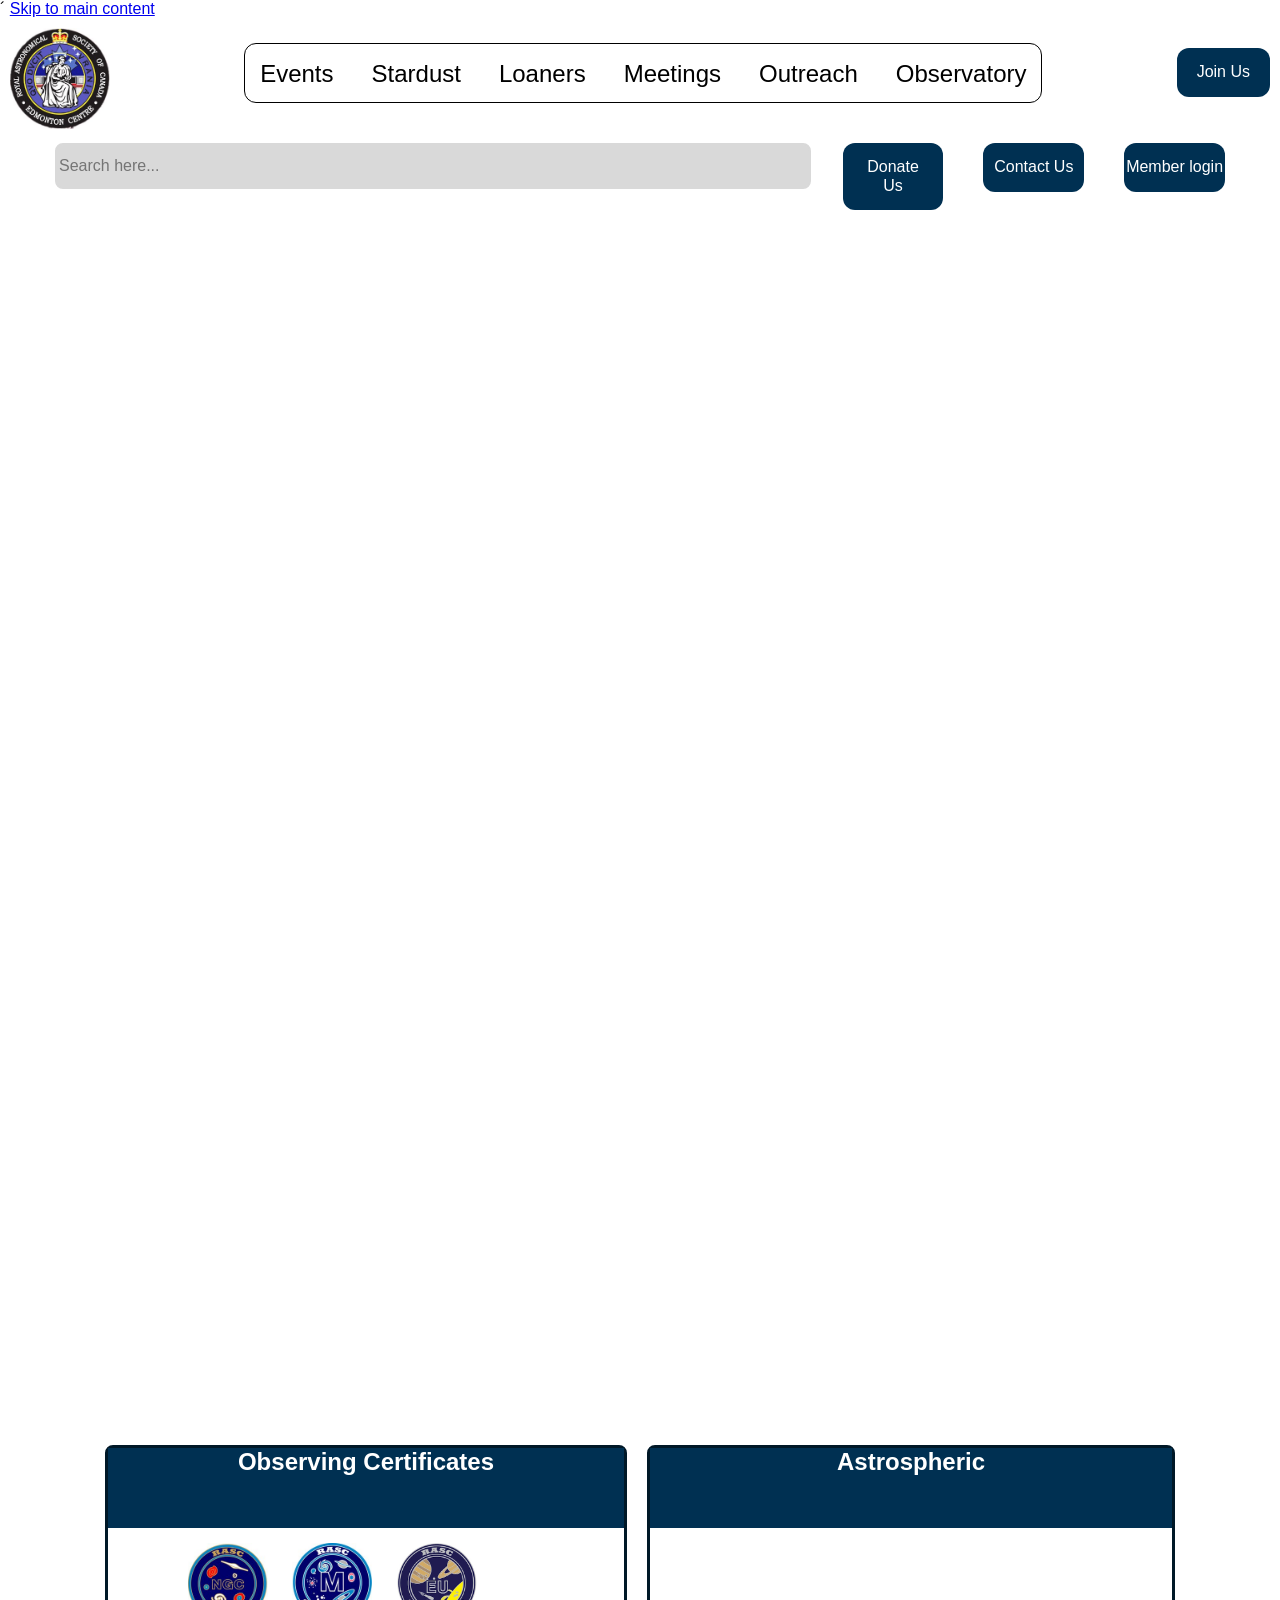
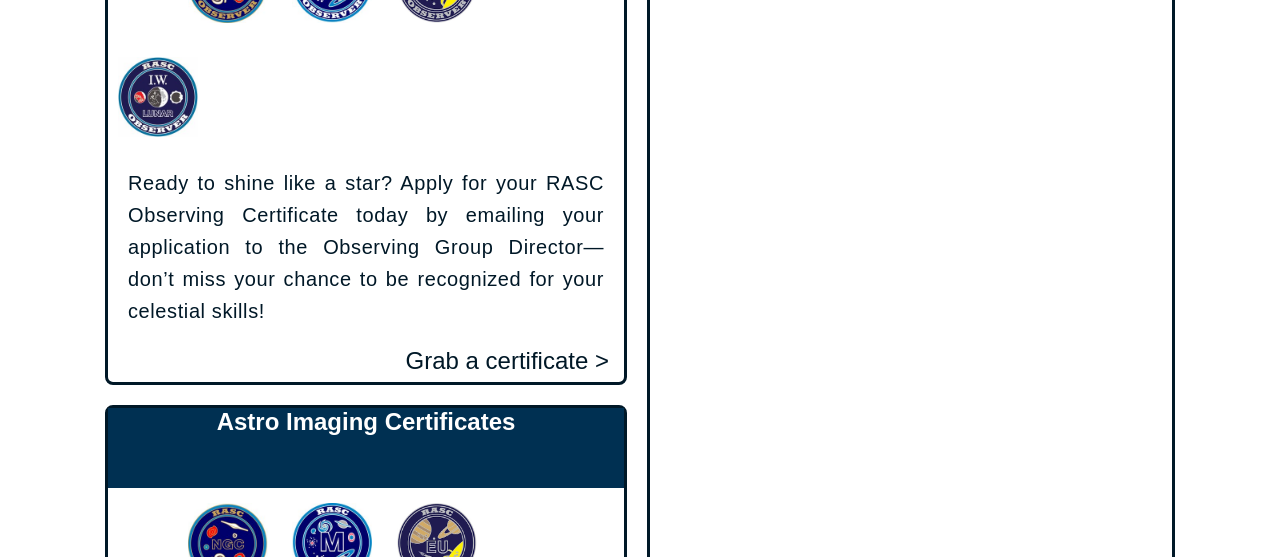
<file: index.html>
<!DOCTYPE html>
<html lang="en">
<head>
	<meta charset="utf-8">
	<meta http-equiv="refresh" content="0; url=home.html">
	<title>RASC Edmonton</title>
</head>
<body>
	<p><a href="home.html">Go to the RASC Edmonton home page</a></p>
</body>
</html>
</file>
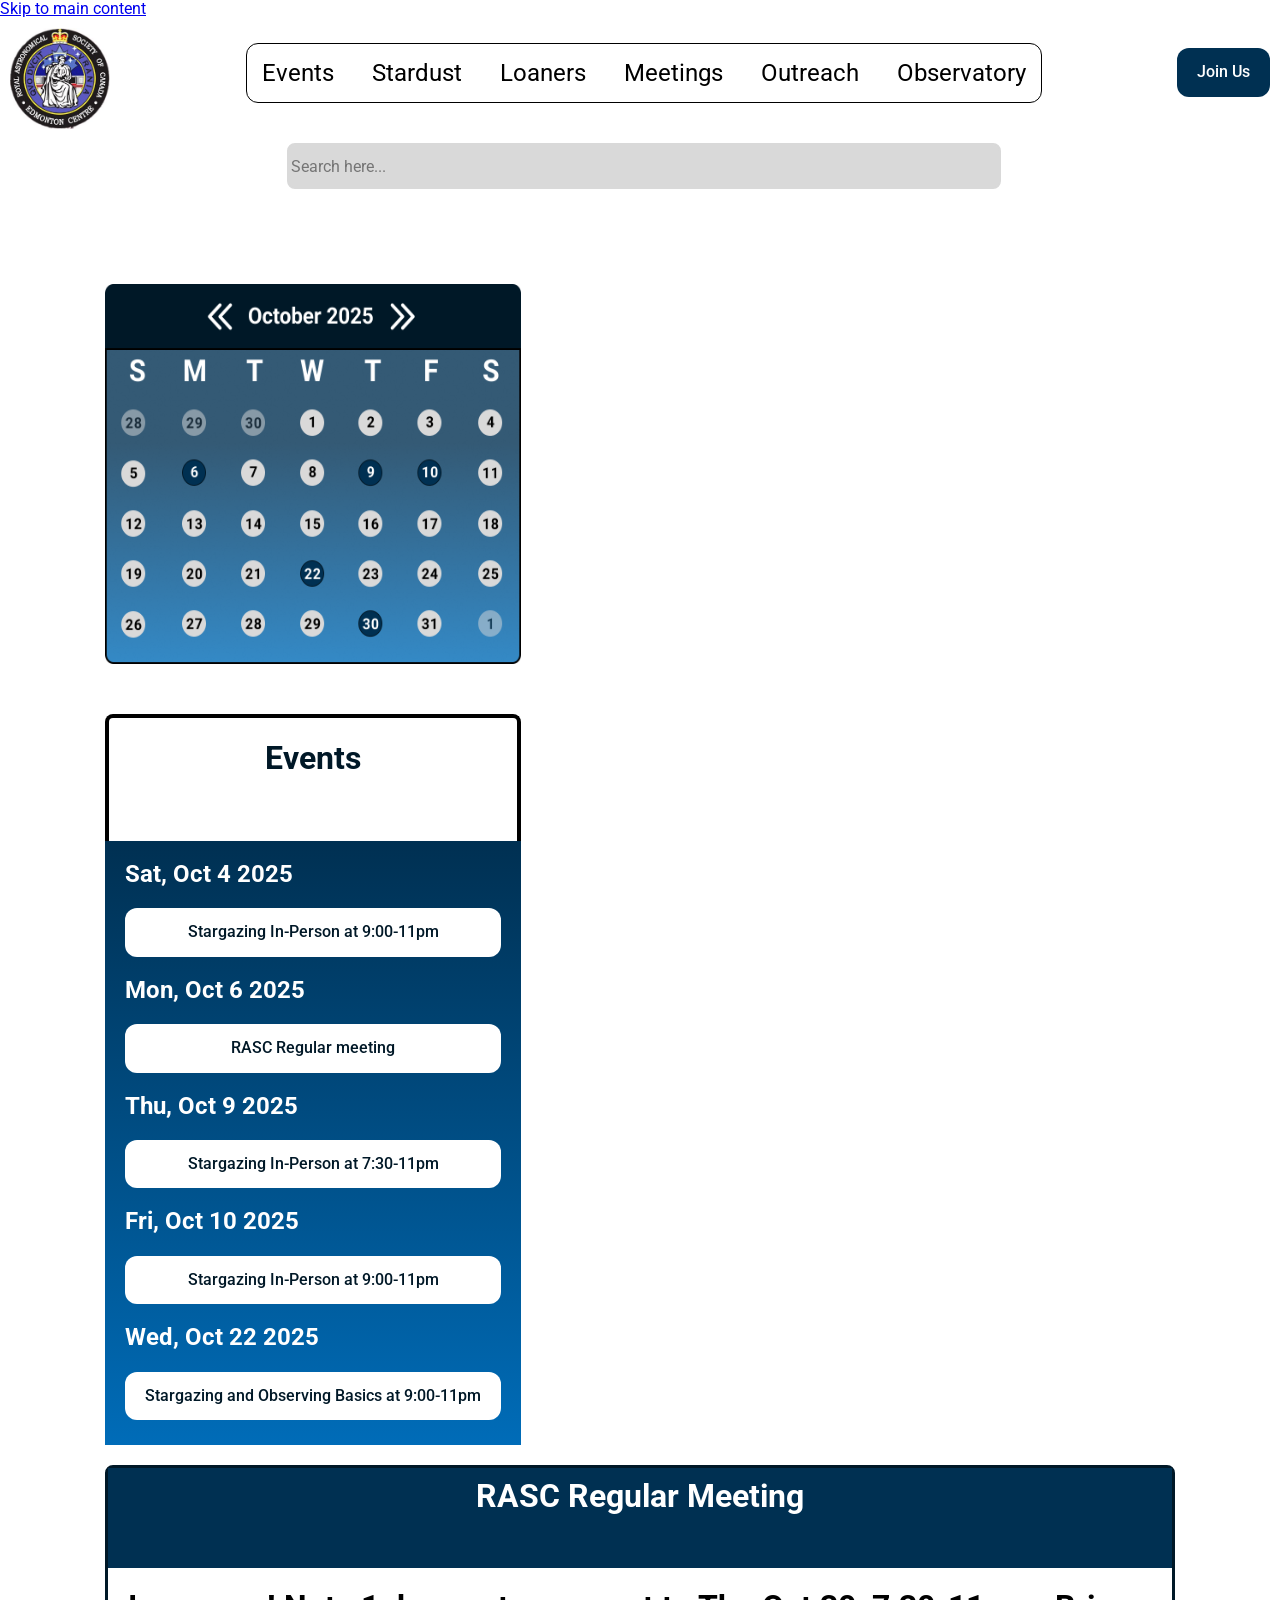
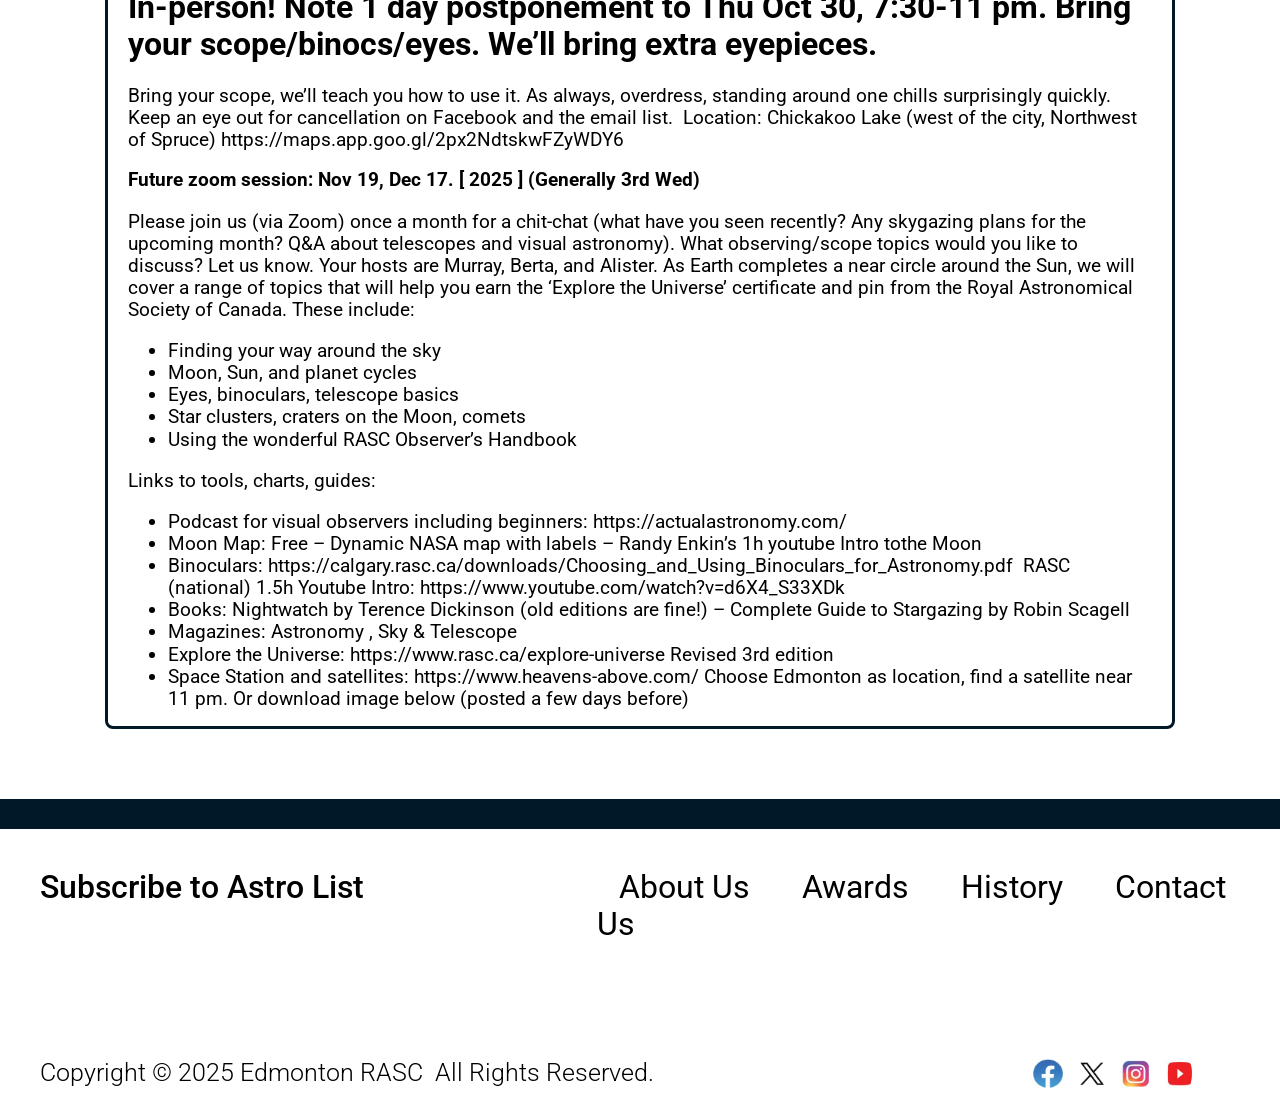
<file: event.html>
<!DOCTYPE html>
<html lang="en">
<head>
	<meta charset="utf-8">
	<meta name="viewport" content="width=device-width, initial-scale=1">
	<title>RASC Edmonton</title>
<meta name="description" content="Upcoming RASC Edmonton events, including stargazing nights and regular meetings.">

	<!-- styles -->
	<link rel="stylesheet" type="text/css" href="normalize.css">
	<link rel="stylesheet" type="text/css" href="layout.css">
	<link rel="stylesheet" type="text/css" href="style.css"> 

	<!-- fonts -->
	<link rel="preconnect" href="https://fonts.googleapis.com">
	<link rel="preconnect" href="https://fonts.gstatic.com" crossorigin>
	<link href="https://fonts.googleapis.com/css2?family=Roboto:ital,wght@0,100..900;1,100..900&family=Space+Grotesk:wght@300..700&display=swap" rel="stylesheet">

</head>
<body>
  <a href="#main" class="skip-link">Skip to main content</a>

	<!-- header start -->
	<header>

		<div class="nav-wrap">
			<div>
				<a href="home.html"><img src="images/rasc-edmonton-logo.jpg" style="width: 100px;" alt="RASC Edmonton Centre home"></a>
			</div>

			<div class="nav-border">
				<nav>
					<ul>
						<li><a href="event.html" class="nav-link">Events</a></li>
						<li><a href="stardust.html" class="nav-link">Stardust</a></li>
						<li><a href="loaners.html" class="nav-link">Loaners</a></li>
						<li><a href="home.html" class="nav-link">Meetings</a></li>
						<li><a href="home.html" class="nav-link">Outreach</a></li>
						<li><a href="home.html" class="nav-link">Observatory</a></li>
					</ul>
				</nav>
			</div>

			<div class="btn-join-padding align-center">
				<button class="button-join self-start" type="submit">Join Us</button>
			</div>
		</div>

	</header>
	<!-- header end -->

	<main id="main">
		
		<section>

			<div class="container">

				<div class="row search-margin">
					<div class="col col-lg-2">

					</div>
					<div class="col col-lg-8">
						<input type="text" id="searchbar" name="searchbar" placeholder="Search here..." class="input-search" aria-label="Search the RASC Edmonton website">
					</div>
					<div class="col col-lg-2">

					</div>
				</div>

			</div>

		</section>

		<section class="section-padding">

			<div class="container">

				<div class="row event">

					<div class="event-left-col">
						<div class="event-left-row-1">
							<img src="images/events-calendar-october-2025.png" class="event-cal" alt="October 2025 events calendar">
						</div>

						<div class="event-left-row-2" style="margin-top: 50px;">
							<div class="col col-lg-12 padding-zero event-card">
								<h1 class="certi-title event-card-title">Events</h1>
							</div>
							<div class="col col-lg-12 events-bg">
								<h2 class="text-white">Sat, Oct 4 2025</h2>
								<button class="event-btn self-start">Stargazing In-Person at 9:00-11pm</button>

								<br>
								<h2 class="text-white">Mon, Oct 6 2025</h2>
								<button class="event-btn self-start">RASC Regular meeting</button>

								<br>
								<h2 class="text-white">Thu, Oct 9 2025</h2>
								<button class="event-btn self-start">Stargazing In-Person at 7:30-11pm</button>

								<br>
								<h2 class="text-white">Fri, Oct 10 2025</h2>
								<button class="event-btn self-start">Stargazing In-Person at 9:00-11pm</button>

								<br>
								<h2 class="text-white">Wed, Oct 22 2025</h2>
								<button class="event-btn self-start">Stargazing and Observing Basics at 9:00-11pm</button>
								<br>
							</div>
						</div>
					</div>
					
					<div class="certi-right-col">
						<h1 class="certi-title margin-zero event-name">RASC Regular Meeting</h1>
						<div class="col col-lg-12">
							<h1>
							In-person! Note 1 day postponement to Thu Oct 30, 7:30-11 pm. Bring your scope/binocs/eyes. We’ll bring extra eyepieces.
						</h1>
						<p class="larger-font">
							Bring your scope, we’ll teach you how to use it. As always, overdress, standing around one chills surprisingly quickly. Keep an eye out for cancellation on Facebook and the email list. 
							Location: Chickakoo Lake (west of the city, Northwest of Spruce) https://maps.app.goo.gl/2px2NdtskwFZyWDY6 
						</p>
						<h3>Future zoom session: Nov 19, Dec 17. [ 2025 ] (Generally 3rd Wed) </h3>
						<p class="larger-font">
							Please join us (via Zoom) once a month for a chit-chat (what have you seen recently? Any skygazing plans for the upcoming month? Q&A about telescopes and visual astronomy). What observing/scope topics would you like to discuss? Let us know. Your hosts are Murray, Berta, and Alister.

							As Earth completes a near circle around the Sun, we will cover a range of topics that will help you earn the ‘Explore the Universe’ certificate and pin from the Royal Astronomical Society of Canada. These include:
							<ul>
								<li class="larger-font">Finding your way around the sky</li>
								<li class="larger-font">Moon, Sun, and planet cycles</li>
								<li class="larger-font">Eyes, binoculars, telescope basics</li>
								<li class="larger-font">Star clusters, craters on the Moon, comets</li>
								<li class="larger-font">Using the wonderful RASC Observer’s Handbook</li>
							</ul>
						</p>
						<p class="larger-font">Links to tools, charts, guides:
							<ul>
								<li class="larger-font">Podcast for visual observers including beginners: https://actualastronomy.com/</li>
								<li class="larger-font">Moon Map: Free – Dynamic NASA map with labels – Randy Enkin’s 1h youtube Intro tothe Moon</li>
								<li class="larger-font">Binoculars: https://calgary.rasc.ca/downloads/Choosing_and_Using_Binoculars_for_Astronomy.pdf  RASC (national) 1.5h Youtube Intro: https://www.youtube.com/watch?v=d6X4_S33XDk</li>
								<li class="larger-font">Books: Nightwatch by Terence Dickinson (old editions are fine!) – Complete Guide to Stargazing by Robin Scagell</li>
								<li class="larger-font">Magazines: Astronomy , Sky &amp; Telescope</li>
								<li class="larger-font">Explore the Universe: https://www.rasc.ca/explore-universe Revised 3rd edition </li>
								<li class="larger-font">Space Station and satellites: https://www.heavens-above.com/
									Choose Edmonton as location, find a satellite near 11 pm. Or download image below (posted a few days before)
								</li>
							</ul>
						</p>
						</div>
					</div>

				</div>

			</div>

		</section>

		<section class="footer">

				<div class="container">

					<div class="row footer-1-height">
						<div class="col col-lg-5 footer-subscribe">

							<label>Subscribe to Astro List</label>

						</div>

						<div class="col col-lg-7 footer-link">

							<label class="footer-link-margin">About Us</label> 
							<label class="footer-link-margin">Awards</label> 
							<label class="footer-link-margin">History</label> 
							<label class="footer-link-margin">Contact Us</label>

						</div>
					</div>

					<div class="row">
						<div class="col col-lg-10 footer-copyright">

							<label>Copyright © 2025 Edmonton RASC  All Rights Reserved.</label>

						</div>

						<div class="col col-lg-2">

							<img src="images/icon-facebook.jpg" class="social-icon" alt="Facebook">
							<img src="images/icon-x.jpg" class="social-icon" alt="X (formerly Twitter)">
							<img src="images/icon-instagram.jpg" class="social-icon" alt="Instagram">
							<img src="images/icon-youtube.jpg" class="social-icon" alt="YouTube">

						</div>
					</div>

				</div>


		</section>

	</main>

	<section>

	</section>

</body>
</html>
</file>
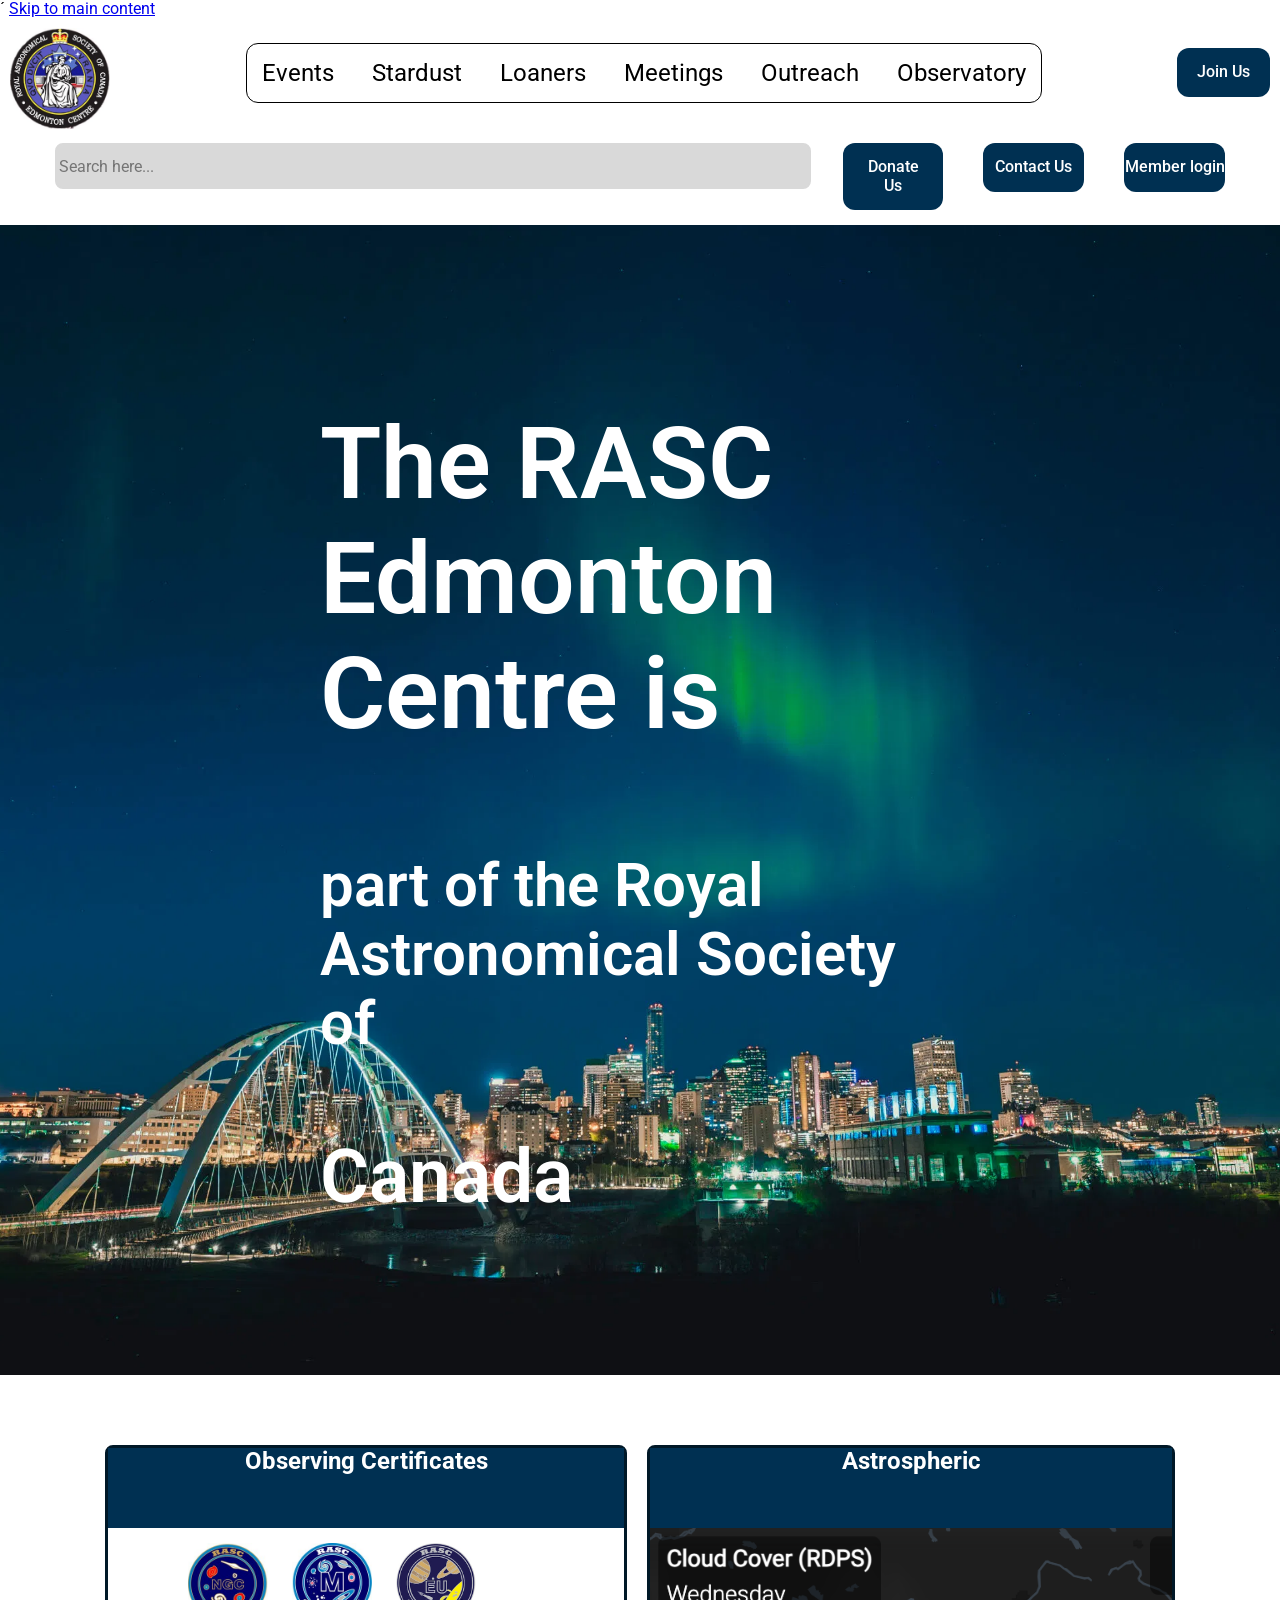
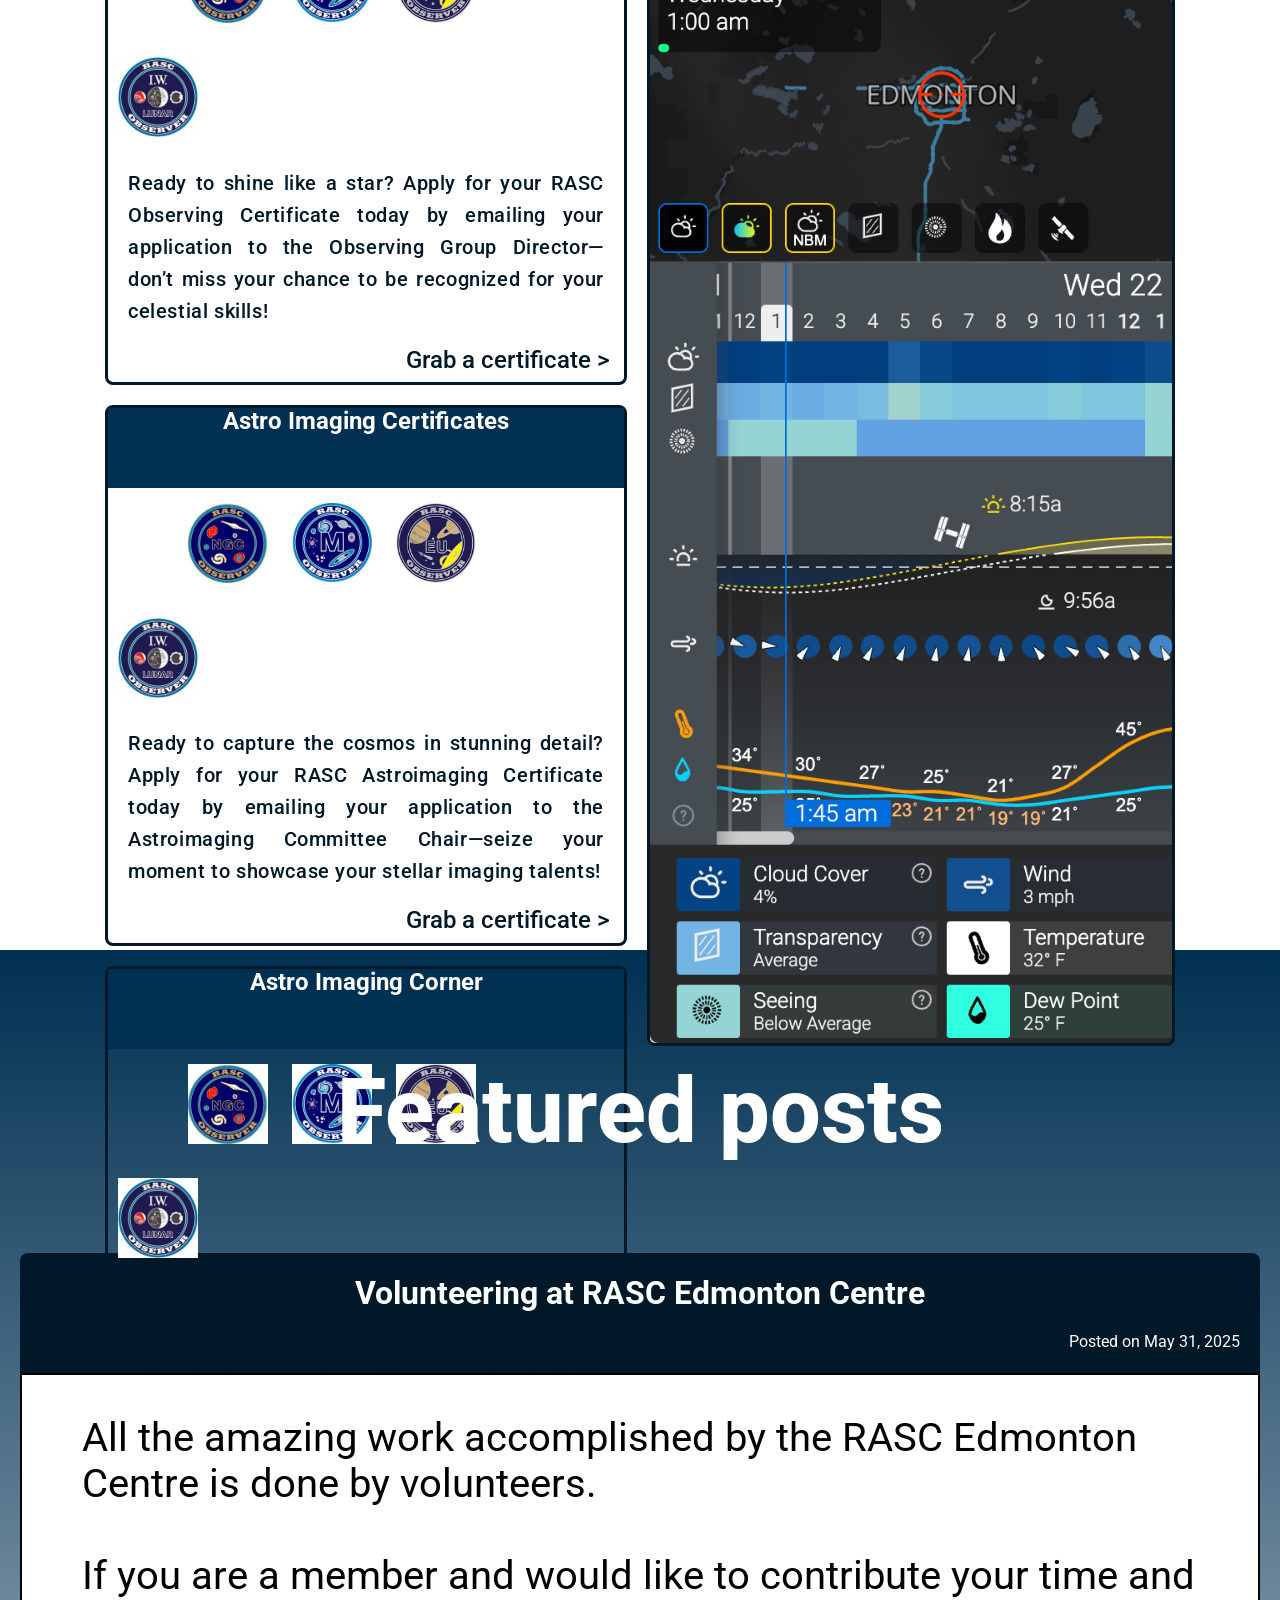
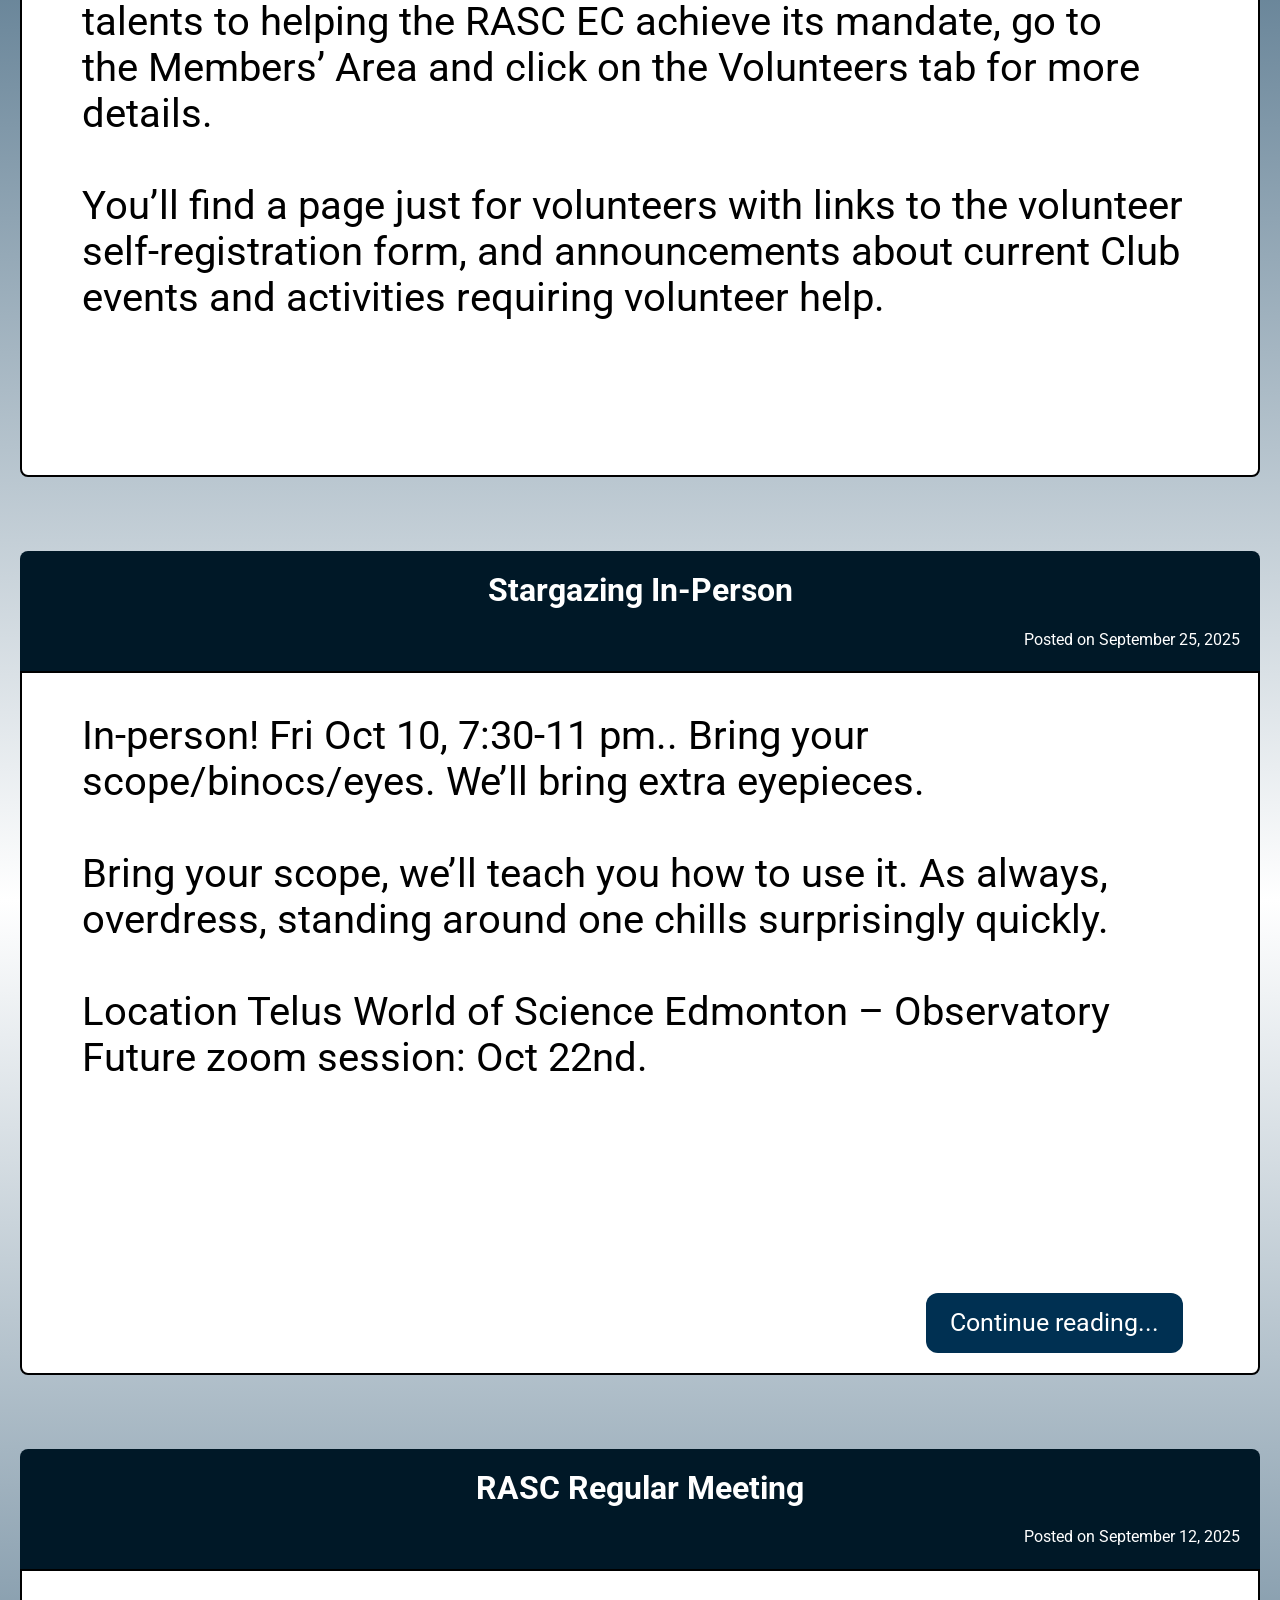
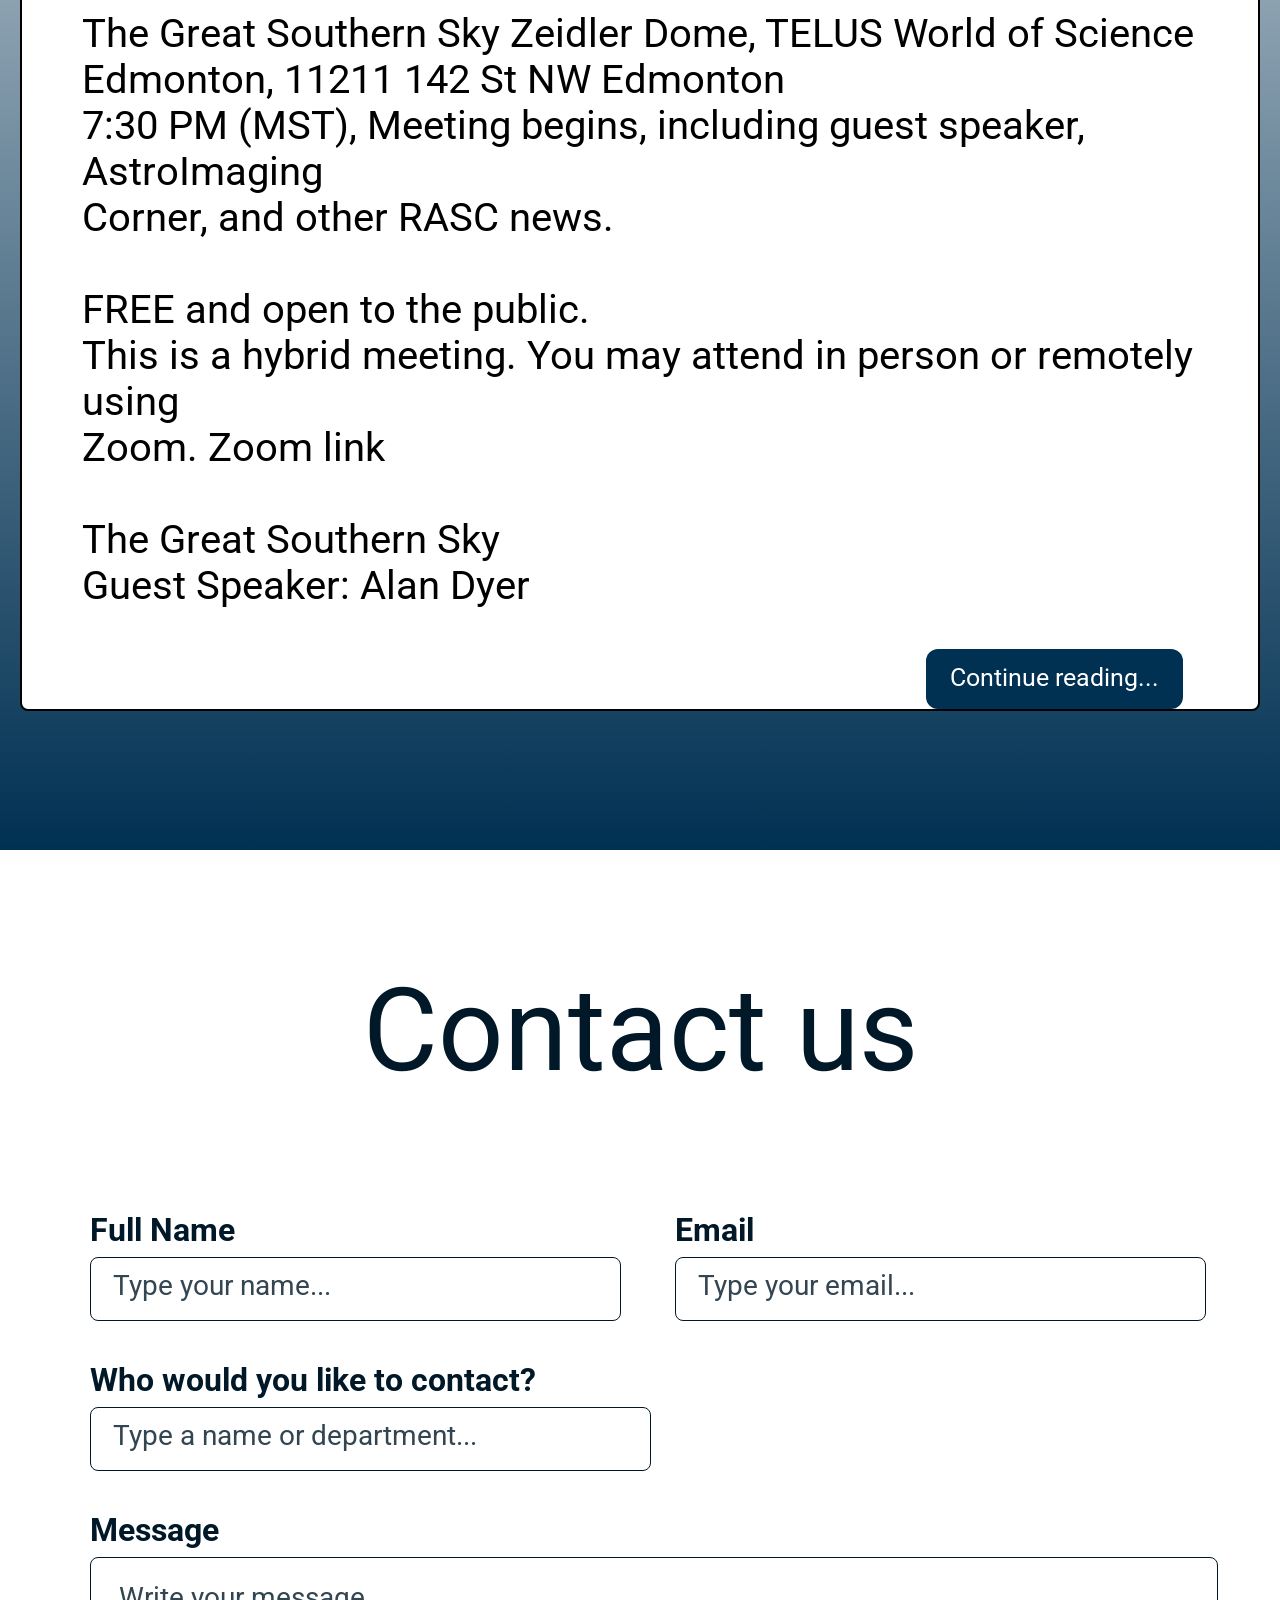
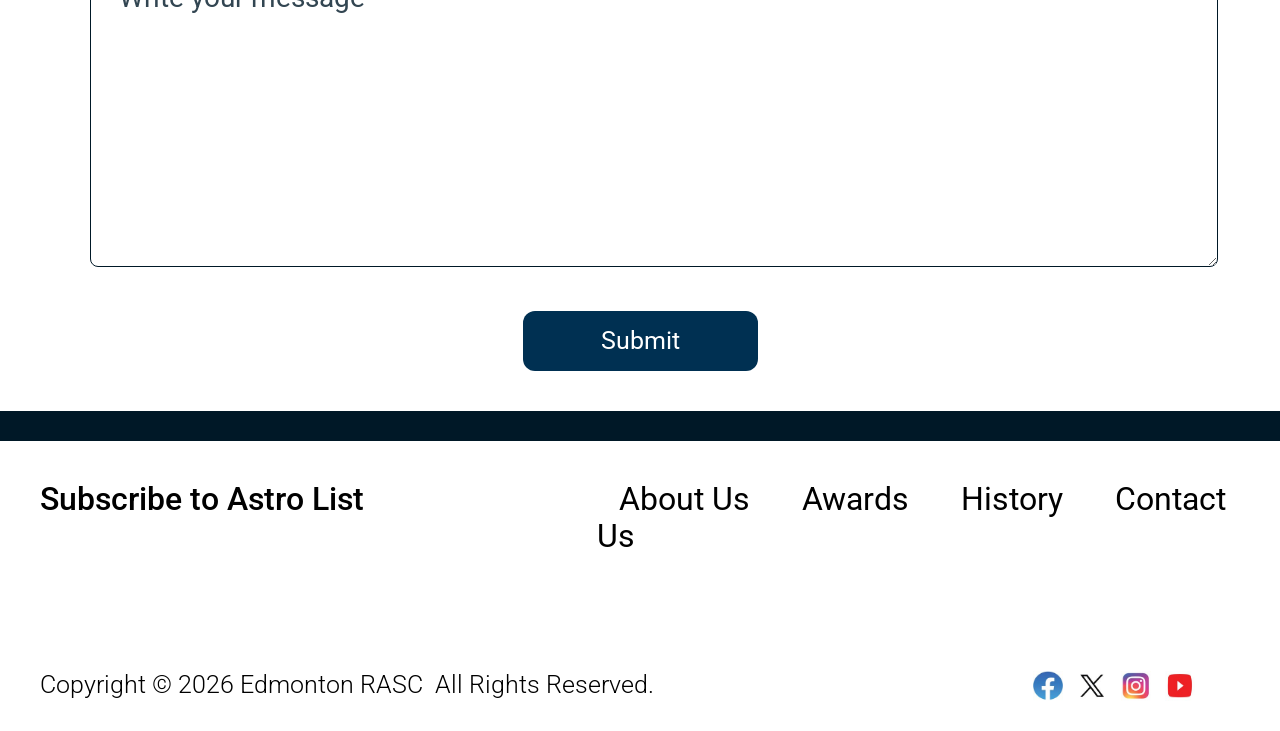
<file: home.html>
<!DOCTYPE html>
<html lang="en">
<head>
	<meta charset="utf-8">
	<meta name="viewport" content="width=device-width, initial-scale=1">
	<title>RASC Edmonton</title>
	<meta name="description" content="RASC Edmonton Centre: stargazing events, observing certificates, the Stardust newsletter, and telescope loans.">

	<!-- styles -->
	<link rel="stylesheet" type="text/css" href="normalize.css">
	<link rel="stylesheet" type="text/css" href="layout.css">
	<link rel="stylesheet" type="text/css" href="style.css"> 

	<!-- fonts -->
	<link rel="preconnect" href="https://fonts.googleapis.com">
	<link rel="preconnect" href="https://fonts.gstatic.com" crossorigin>
	<link href="https://fonts.googleapis.com/css2?family=Roboto:ital,wght@0,100..900;1,100..900&family=Space+Grotesk:wght@300..700&display=swap" rel="stylesheet">

</head>
´<body>
  <a href="#main" class="skip-link">Skip to main content</a>

	<!-- header start -->
	<header>

		<div class="nav-wrap">
			<div>
				<a href="home.html"><img src="images/rasc-edmonton-logo.jpg" style="width: 100px;" alt="RASC Edmonton Centre home"></a>
			</div>

			<div class="nav-border">
				<nav>
					<ul>
						<li><a href="event.html" class="nav-link">Events</a></li>
						<li><a href="stardust.html" class="nav-link">Stardust</a></li>
						<li><a href="loaners.html" class="nav-link">Loaners</a></li>
						<li><a href="home.html" class="nav-link">Meetings</a></li>
						<li><a href="home.html" class="nav-link">Outreach</a></li>
						<li><a href="home.html" class="nav-link">Observatory</a></li>
					</ul>
				</nav>
			</div>

			<div class="btn-join-padding align-center">
				<button class="button-join self-start" type="submit">Join Us</button>
			</div>
		</div>

	</header>
	<!-- header end -->

	<main id="main">

		<section class="section-padding">

			<div class="container">
				
				<div class="row">

					<div class="col col-lg-9">
						<input type="text" id="searchbar" name="searchbar" placeholder="Search here..." class="input-search" aria-label="Search the RASC Edmonton website">
					</div>

					<div class="col col-lg-1">
						<button class="button-donate self-start" type="submit">Donate Us</button>
					</div>

					<div class="col col-lg-1">
						<button class="button-contact self-start" type="submit">Contact Us</button>
					</div>

					<div class="col col-lg-1">
						<button class="button-contact self-start" type="submit">Member login</button>
					</div>

				</div>

			</div>

		</section>

		<section class="position-relative">

			<div class="hero-img position-relative"></div>
			<div class="hero-text text-white">
				<p class="text-bold-6 text-size-100">The RASC Edmonton Centre is</p> 
				<p class="text-bold-6 text-size-60">part of the Royal Astronomical Society of</p>
				<p class="text-bold-6 text-size-75">Canada</p>
			</div>

		</section>

		<section class="section-padding">

			<div class="container">

				<div class="row certi">

					<div class="certi-left-col">
						<div class="certi-left-item">
							<h2 class="certi-title margin-zero">Observing Certificates</h2>
							<img src="images/badge-finest-ngc.jpg" alt="RASC Finest NGC Observer certificate badge" class="certi-img-left">
							<img src="images/badge-messier.jpg" alt="RASC Messier Observer certificate badge" class="certi-img">
							<img src="images/badge-explore-universe.jpg" alt="RASC Explore the Universe Observer certificate badge" class="certi-img">
							<img src="images/badge-isabel-williamson-lunar.jpg" alt="RASC Isabel Williamson Lunar Observer certificate badge" class="certi-img-right">
							<p class="certi-text">
								Ready to shine like a star? Apply for your RASC
								Observing Certificate today by emailing your 
								application to the Observing Group Director—
								don’t miss your chance to be recognized for your
								celestial skills!
							</p>
							<p class="certi-link">
								Grab a certificate &gt;
							</p>
						</div>
						<div class="certi-left-item">
							<h2 class="certi-title margin-zero">Astro Imaging Certificates</h2>
							<img src="images/badge-finest-ngc.jpg" alt="RASC Finest NGC Observer certificate badge" class="certi-img-left">
							<img src="images/badge-messier.jpg" alt="RASC Messier Observer certificate badge" class="certi-img">
							<img src="images/badge-explore-universe.jpg" alt="RASC Explore the Universe Observer certificate badge" class="certi-img">
							<img src="images/badge-isabel-williamson-lunar.jpg" alt="RASC Isabel Williamson Lunar Observer certificate badge" class="certi-img-right">
							<p class="certi-text">
								Ready to capture the cosmos in stunning detail?
								Apply for your RASC Astroimaging Certificate 
								today by emailing your application to the 
								Astroimaging Committee Chair—seize 
								your moment to showcase your stellar imaging talents!
							</p>
							<p class="certi-link">
								Grab a certificate &gt;
							</p>
						</div>
						<div class="certi-left-item">
							<h2 class="certi-title margin-zero">Astro Imaging Corner</h2>
							<img src="images/badge-finest-ngc.jpg" alt="RASC Finest NGC Observer certificate badge" class="certi-img-left">
							<img src="images/badge-messier.jpg" alt="RASC Messier Observer certificate badge" class="certi-img">
							<img src="images/badge-explore-universe.jpg" alt="RASC Explore the Universe Observer certificate badge" class="certi-img">
							<img src="images/badge-isabel-williamson-lunar.jpg" alt="RASC Isabel Williamson Lunar Observer certificate badge" class="certi-img-right">
							<p class="certi-text">
								Want to wow the astronomy world with your 
								cosmic shot? Email your image link and 
								description—or attach them—to AstroImaging 
								Corner for a Regular Meeting spotlight!
							</p>
							<p class="certi-link">
								Learn more &gt;
							</p>
						</div>
					</div>
					
					<div class="certi-right-col astrospheric-img">
						<h2 class="certi-title margin-zero">Astrospheric</h2>
					</div>

					<!-- <form class="grid-certificate">

						<div class="col col-lg-6" style="height: 100px; width: 100px; background-color: darkkhaki;">
							1
						</div>

						<div class="col col-lg-6" style="height: 100px; width: 100px; background-color: blueviolet;">
							2
						</div>

						<div class="col col-lg-6" style="height: 100px; width: 100px; background-color: brown;">
							3
						</div>

						<div class="col col-lg-6" style="height: 100px; width: 100px; background-color: chartreuse;">
							4
						</div>

					</form> -->

				</div>

			</div>

		</section>
		
		<section>

			<div class="container feture-post-bg">

				<div class="row">
					<div class="col col-lg-12 fposts-title">
						<p>Featured posts</p>
					</div>
				</div>

				<!-- featured post 1 start -->
				<div class="row fpost-card-header">
					<div class="col col-lg-12">
						<h1 class="text-white text-center">Volunteering at RASC Edmonton Centre</h1>
						<p class="text-white text-right">Posted on May 31, 2025</p>
					</div>
				</div>
				<div class="row">
					<div class="col col-lg-12 fpost-card-child bg-color-white text-black">
						<p class="fpost-card-child-p">
							All the amazing work accomplished by the RASC Edmonton Centre is done by volunteers.<br><br> 

							If you are a member and would like to contribute your time and talents to helping the RASC
							 EC achieve its mandate, go to the Members’ Area and click on the Volunteers tab for more details.<br><br> 

							You’ll find a page just for volunteers with links to the volunteer self-registration form, and 
							announcements about current Club events and activities requiring volunteer help.
						</p>
					</div>
				</div>
				<!-- featured post 1 end -->
				<br><br> <br><br> 
				<!-- featured post 2 start -->
				<div class="row fpost-card-header">
					<div class="col col-lg-12">
						<h1 class="text-white text-center">Stargazing In-Person</h1>
						<p class="text-white text-right">Posted on September 25, 2025</p>
					</div>
				</div>
				<div class="row">
					<div class="col col-lg-12 fpost-card-child bg-color-white text-black">
						<p class="fpost-card-child-p">
							In-person! Fri Oct 10, 7:30-11 pm.. Bring your scope/binocs/eyes. We’ll bring extra eyepieces.<br><br> 

							Bring your scope, we’ll teach you how to use it. As always, overdress, standing around one chills surprisingly quickly. <br><br> 

							Location Telus World of Science Edmonton – Observatory<br>
							Future zoom session: Oct 22nd. 
						</p>
						<div class="text-right section-padding">
							<button class="button-continue self-start" type="submit">Continue reading...</button>
						</div>
					</div>
				</div>
				<!-- featured post 2 start -->
				<br><br> <br><br> 
				<!-- featured post 3 start -->
				<div class="row fpost-card-header">
					<div class="col col-lg-12">
						<h1 class="text-white text-center">RASC Regular Meeting</h1>
						<p class="text-white text-right">Posted on September 12, 2025</p>
					</div>
				</div>
				<div class="row">
					<div class="col col-lg-12 fpost-card-child bg-color-white text-black">
						<p class="fpost-card-child-p">
							The Great Southern Sky Zeidler Dome, TELUS World of Science <br>
							Edmonton, 11211 142 St NW Edmonton<br>
							7:30 PM (MST), Meeting begins, including guest speaker, AstroImaging <br>
							Corner, and other RASC news.<br><br>

							FREE and open to the public.<br>
							This is a hybrid meeting. You may attend in person or remotely using <br>
							Zoom. Zoom link<br><br>

							The Great Southern Sky<br>
							Guest Speaker: Alan Dyer<br>
						</p>
						<div class="text-right section-padding">
							<button class="button-continue self-start" type="submit">Continue reading...</button>
						</div>
					</div>
				</div>
				<!-- featured post 3 start -->

			</div>

		</section>

		<section>

			<div class="container">

				<div class="row">

					<div class="col col-lg-12 contact-title">
						<p>Contact us</p>
					</div>

				</div>

				<div class="row">

					<div class="col col-lg-12">

						<form class="contact-form">
							<div class="form-group">
								<label for="fullName" class="input-contact-lbl">Full Name</label>
								<input type="text" id="fullName" name="fullName" autocomplete="name" placeholder="Type your name..." class="input-contact width-full">
							</div>

							<div class="form-group">
								<label for="email" class="input-contact-lbl">Email</label>
								<input type="email" id="email" name="email" autocomplete="email" placeholder="Type your email..." class="input-contact width-full">
							</div>

							<div class="form-group span-contact-2">
								<label for="contact" class="input-contact-lbl">Who would you like to contact?</label>
								<input type="text" id="contact" name="contact" placeholder="Type a name or department..." class="input-contact width-half">
							</div>

							<div class="form-group span-contact-2">
								<label for="message" class="input-contact-lbl">Message</label>
								<textarea id="message" name="message" placeholder="Write your message"
										class="input-contact-msg width-full"></textarea>
							</div>

							
							
						</form>

					</div>

				</div>

				<div class="row">
					<div class="col col-lg-12 text-center contact-btn-margin">
						<button class="button-continue self-start" type="submit">Submit</button>
					</div>
				</div>

			</div>

		</section>

		<section class="footer">

				<div class="container">

					<div class="row footer-1-height">
						<div class="col col-lg-5 footer-subscribe">

							<label>Subscribe to Astro List</label>

						</div>

						<div class="col col-lg-7 footer-link">

							<label class="footer-link-margin">About Us</label> 
							<label class="footer-link-margin">Awards</label> 
							<label class="footer-link-margin">History</label> 
							<label class="footer-link-margin">Contact Us</label>

						</div>
					</div>

					<div class="row">
						<div class="col col-lg-10 footer-copyright">

							<label>Copyright © 2026 Edmonton RASC  All Rights Reserved.</label>

						</div>

						<div class="col col-lg-2">

							<img src="images/icon-facebook.jpg" class="social-icon" alt="Facebook">
							<img src="images/icon-x.jpg" class="social-icon" alt="X (formerly Twitter)">
							<img src="images/icon-instagram.jpg" class="social-icon" alt="Instagram">
							<img src="images/icon-youtube.jpg" class="social-icon" alt="YouTube">

						</div>
					</div>

				</div>


		</section>

	</main>

	<section>

	</section>

</body>
</html>
</file>
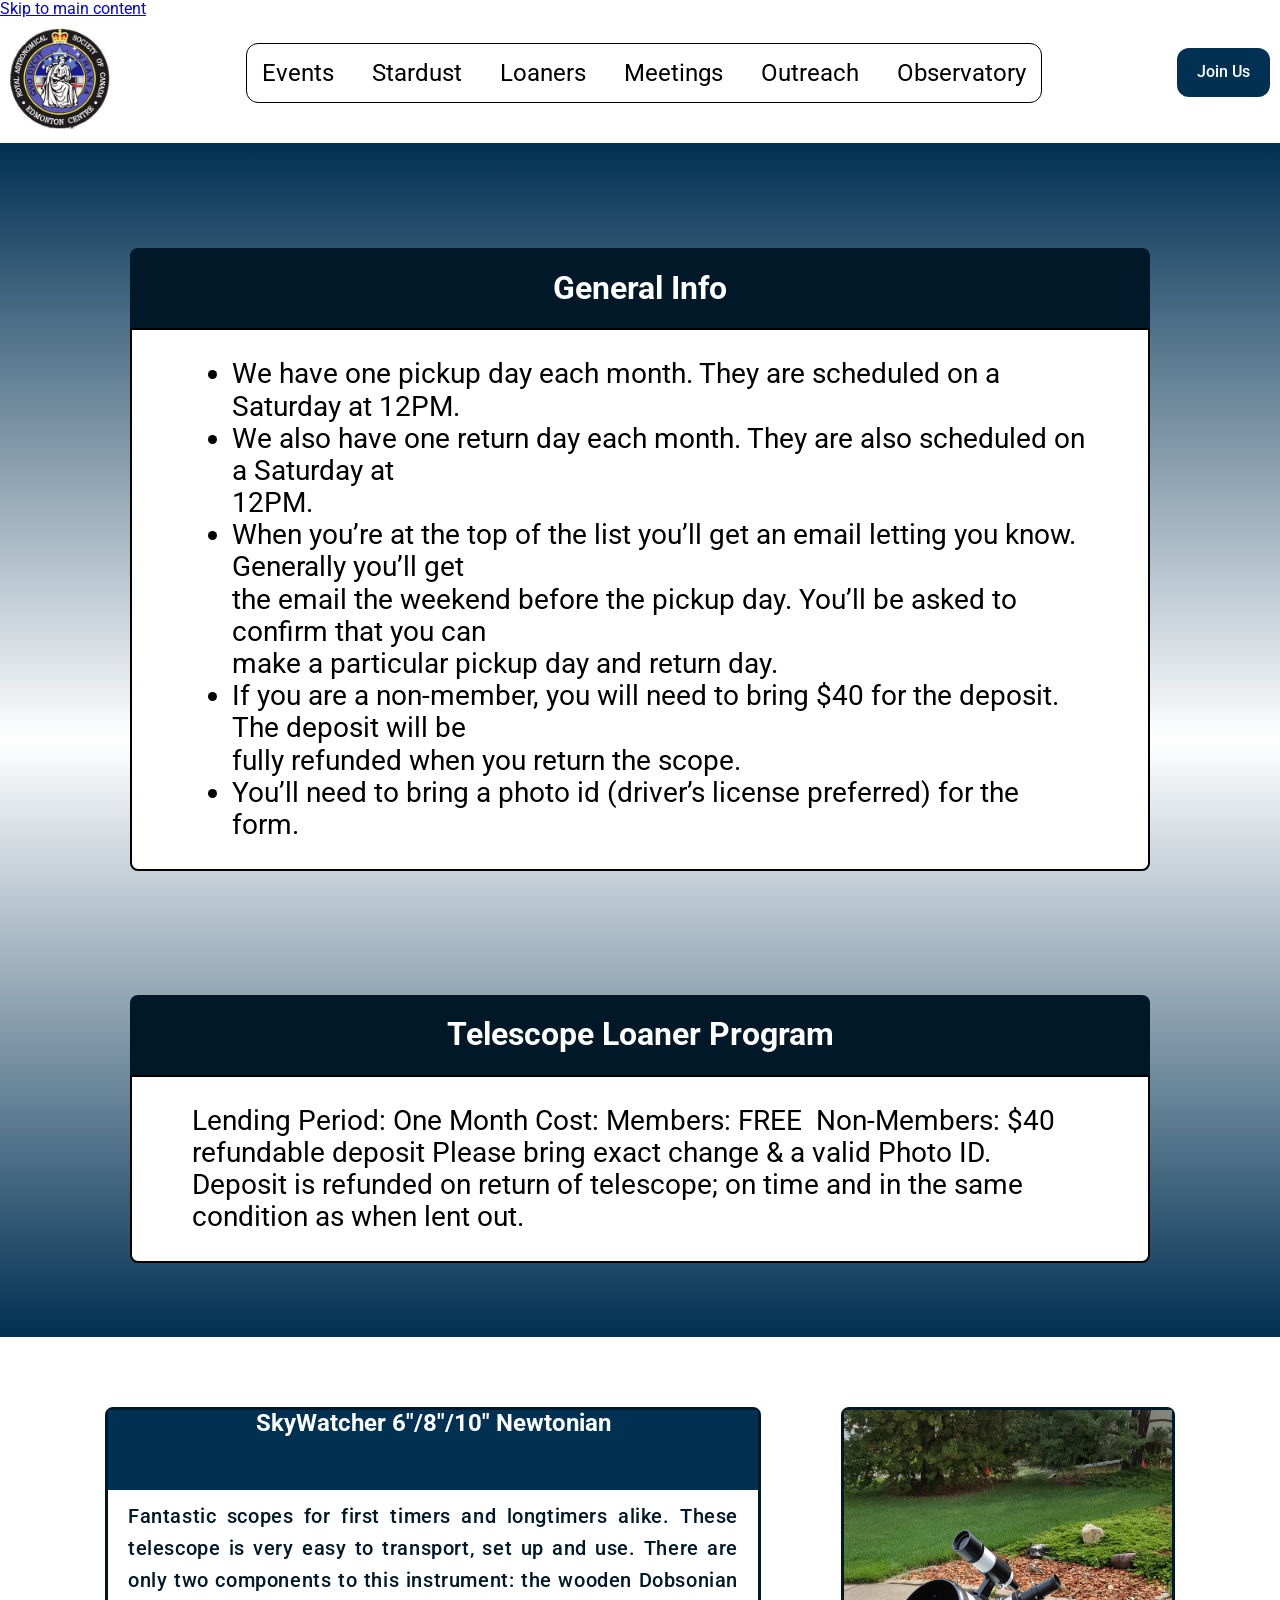
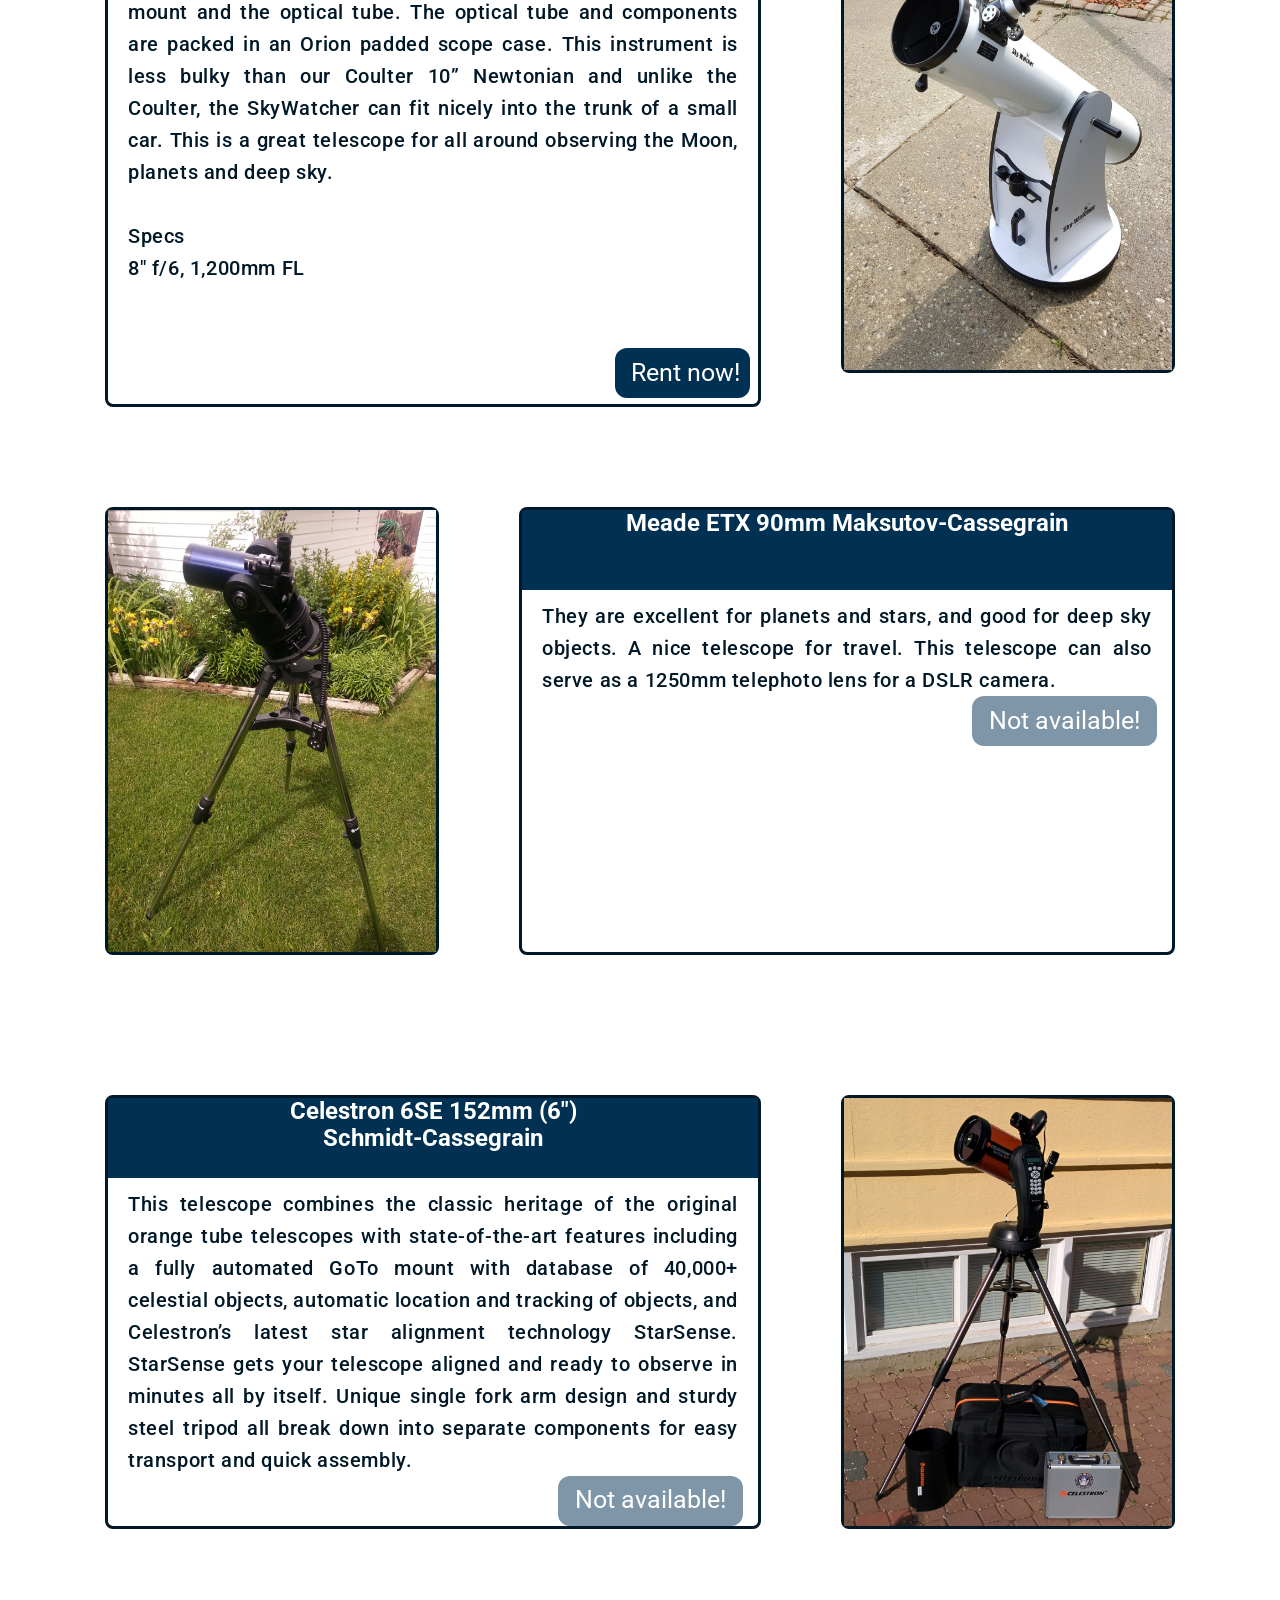
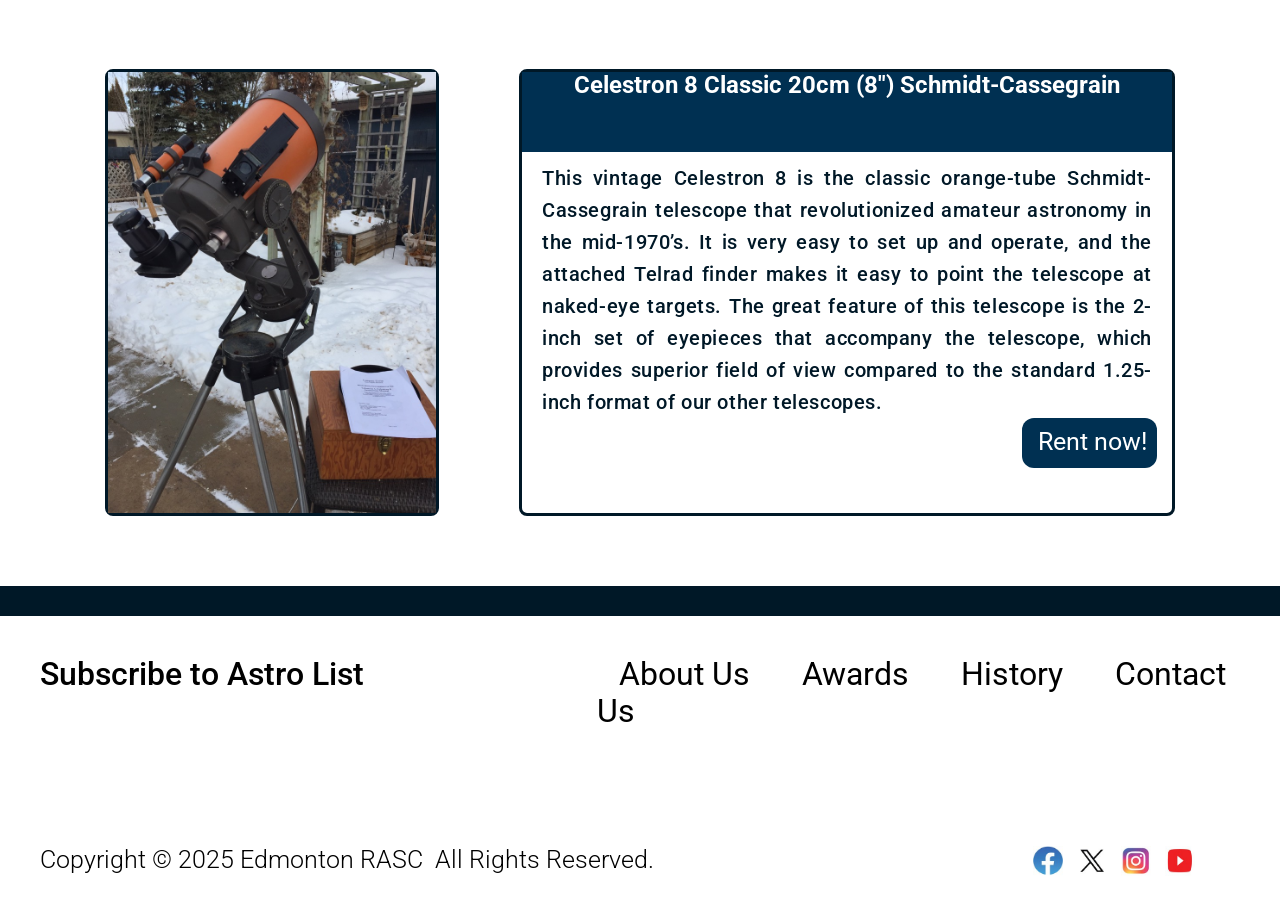
<file: loaners.html>
<!DOCTYPE html>
<html lang="en">
<head>
	<meta charset="utf-8">
	<meta name="viewport" content="width=device-width, initial-scale=1">
	<title>RASC Edmonton</title>
<meta name="description" content="Borrow a telescope through the RASC Edmonton loaner program and check what is available.">

	<!-- styles -->
	<link rel="stylesheet" type="text/css" href="normalize.css">
	<link rel="stylesheet" type="text/css" href="layout.css">
	<link rel="stylesheet" type="text/css" href="style.css"> 

	<!-- fonts -->
	<link rel="preconnect" href="https://fonts.googleapis.com">
	<link rel="preconnect" href="https://fonts.gstatic.com" crossorigin>
	<link href="https://fonts.googleapis.com/css2?family=Roboto:ital,wght@0,100..900;1,100..900&family=Space+Grotesk:wght@300..700&display=swap" rel="stylesheet">

</head>
<body>
  <a href="#main" class="skip-link">Skip to main content</a>

	<!-- header start -->
	<header>

		<div class="nav-wrap">
			<div>
				<a href="home.html"><img src="images/rasc-edmonton-logo.jpg" style="width: 100px;" alt="RASC Edmonton Centre home"></a>
			</div>

			<div class="nav-border">
				<nav>
					<ul>
						<li><a href="event.html" class="nav-link">Events</a></li>
						<li><a href="stardust.html" class="nav-link">Stardust</a></li>
						<li><a href="loaners.html" class="nav-link">Loaners</a></li>
						<li><a href="home.html" class="nav-link">Meetings</a></li>
						<li><a href="home.html" class="nav-link">Outreach</a></li>
						<li><a href="home.html" class="nav-link">Observatory</a></li>
					</ul>
				</nav>
			</div>

			<div class="btn-join-padding align-center">
				<button class="button-join self-start" type="submit">Join Us</button>
			</div>
		</div>

	</header>
	<!-- header end -->

	<main id="main">
		
		<section>

			<div class="container telescope-bg">
				<br><br><br>
				<!-- general info start -->
				<div class="row gen-info-card-header">
					<div class="col col-lg-12">
						<h1 class="text-white text-center">General Info</h1>
					</div>
				</div>
				<div class="row">
					<div class="col col-lg-12 telescope-card-child bg-color-white text-black">
						<p>
							<ul>
								<li>
									We have one pickup day each month. They are scheduled on a Saturday at 12PM.
								</li>
								<li>
									We also have one return day each month. They are also scheduled on a Saturday at <br>
									12PM.
								</li>
								<li>
									When you’re at the top of the list you’ll get an email letting you know. Generally you’ll get <br>
									the email the weekend before the pickup day. You’ll be asked to confirm that you can <br>
									make a particular pickup day and return day.
								</li>
								<li>
									If you are a non-member, you will need to bring $40 for the deposit. The deposit will be <br>
									fully refunded when you return the scope.<br>
								</li>
								<li>
									You’ll need to bring a photo id (driver’s license preferred) for the form.
								</li>
							</ul>
						</p>
					</div>
				</div>
				<!-- general info end -->
				<br><br> <br><br> 

				<!-- general info start -->
				<div class="row gen-info-card-header">
					<div class="col col-lg-12">
						<h1 class="text-white text-center">Telescope Loaner Program</h1>
					</div>
				</div>
				<div class="row">
					<div class="col col-lg-12 telescope-card-child bg-color-white text-black">
						<p>
							Lending Period: One Month Cost: Members: FREE            Non-Members: $40 refundable deposit

							Please bring exact change &amp; a valid Photo ID. Deposit is refunded on return of telescope; on time and in the same condition as when lent out.

						</p>
					</div>
				</div>
				<!-- general info end -->
				<br><br> <br><br> 

			</div>

		</section>

		<section class="section-padding">

			<div class="container">

				<!-- telescope 1 -->
				<div class="row telescope">

					<div class="telescope-left-col">
						<div class="telescope-left-item">
							<h2 class="certi-title margin-zero">SkyWatcher 6″/8″/10″ Newtonian</h2>
							<p class="certi-text">
								Fantastic scopes for first timers and longtimers alike. These 
                            telescope is very easy to transport, set up and use. There are 
                            only two components to this instrument: the wooden Dobsonian 
                            mount and the optical tube. The optical tube and components are 
                            packed in an Orion padded scope case. This instrument is less 
                            bulky than our Coulter 10” Newtonian and unlike the Coulter, the 
                            SkyWatcher can fit nicely into the trunk of a small car. This is a 
                            great telescope for all around observing the Moon, planets and 
                            deep sky.<br><br>
                            Specs <br>
                            8″ f/6, 1,200mm FL<br><br><br>
							</p>
							<div class="text-right padding-rent-btn">
								<button class="text-right button-rent self-start" type="submit">Rent now!</button>
							</div>
						</div>
					</div>
					
					<div class="telescope-right-col">
							<img src="images/telescope-skywatcher-newtonian.jpg" class="telescope-img" alt="Telescope - SkyWatcher 6″/8″/10″ Newtonian">
					</div>

				</div>

				<!-- telescope 2 -->
				<div class="row telescope">


					<div class="telescope-right-col">
						<img src="images/telescope-meade-etx-90.jpg" class="telescope-img" alt="Telescope - Meade ETX 90mm Maksutov-Cassegrain">
					</div>

					<div class="telescope-left-col">
						<div class="telescope-left-item">
							<h2 class="certi-title margin-zero">Meade ETX 90mm Maksutov-Cassegrain</h2>
							<p class="certi-text">
								They are excellent for planets and stars, and good for deep sky objects. A nice telescope for travel. 

								This telescope can also serve as a 1250mm telephoto lens for a DSLR camera.
							</p>
							<div class="text-right section-padding">
								<button class="text-right button-na self-start" type="submit">Not available!</button>
							</div>
						</div>
					</div>
					
					

				</div>


				<!-- telescope 3 -->
				<div class="row telescope">

					<div class="telescope-left-col">
						<div class="telescope-left-item">
							<h2 class="certi-title margin-zero">Celestron 6SE 152mm (6″) <br> Schmidt-Cassegrain</h2>
							<p class="certi-text">
								This telescope combines the classic heritage of the original 
								orange tube telescopes with state-of-the-art features including a 
								fully automated GoTo mount with database of 40,000+ celestial 
								objects, automatic location and tracking of objects, and 
								Celestron’s latest star alignment technology StarSense.

								StarSense gets your telescope aligned and ready to observe in 
								minutes all by itself. Unique single fork arm design and sturdy 
								steel tripod all break down into separate components for easy 
								transport and quick assembly.
							</p>
							<div class="text-right section-padding">
								<button class="text-right button-na self-start" type="submit">Not available!</button>
							</div>
						</div>
					</div>
					
					<div class="telescope-right-col">
						<img src="images/telescope-celestron-6se.jpg" class="telescope-img" alt="Telescope - Celestron 6SE 152mm (6″) Schmidt-Cassegrain">
					</div>

				</div>

				<!-- telescope 4 -->
				<div class="row telescope">


					<div class="telescope-right-col">
						<img src="images/telescope-celestron-8-classic.jpg" class="telescope-img" alt="Telescope - Celestron 8 Classic 20cm (8″) Schmidt-Cassegrain">
					</div>

					<div class="telescope-left-col">
						<div class="telescope-left-item">
							<h2 class="certi-title margin-zero">Celestron 8 Classic 20cm (8″) Schmidt-Cassegrain</h2>
							<p class="certi-text">
								This vintage Celestron 8 is the classic orange-tube Schmidt-
								Cassegrain telescope that revolutionized amateur astronomy in 
								the mid-1970’s. It is very easy to set up and operate, and the 
								attached Telrad finder makes it easy to point the telescope at 
								naked-eye targets. 

								The great feature of this telescope is the 2-inch set of eyepieces 
								that accompany the telescope, which provides superior field of 
								view compared to the standard 1.25-inch format of our other 
								telescopes.
							</p>
							<div class="text-right section-padding">
								<button class="text-right button-rent self-start" type="submit">Rent now!</button>
							</div>
						</div>
					</div>
				</div>

			</div>

		</section>

		<section class="footer">

				<div class="container">

					<div class="row footer-1-height">
						<div class="col col-lg-5 footer-subscribe">

							<label>Subscribe to Astro List</label>

						</div>

						<div class="col col-lg-7 footer-link">

							<label class="footer-link-margin">About Us</label> 
							<label class="footer-link-margin">Awards</label> 
							<label class="footer-link-margin">History</label> 
							<label class="footer-link-margin">Contact Us</label>

						</div>
					</div>

					<div class="row">
						<div class="col col-lg-10 footer-copyright">

							<label>Copyright © 2025 Edmonton RASC  All Rights Reserved.</label>

						</div>

						<div class="col col-lg-2">

							<img src="images/icon-facebook.jpg" class="social-icon" alt="Facebook">
							<img src="images/icon-x.jpg" class="social-icon" alt="X (formerly Twitter)">
							<img src="images/icon-instagram.jpg" class="social-icon" alt="Instagram">
							<img src="images/icon-youtube.jpg" class="social-icon" alt="YouTube">

						</div>
					</div>

				</div>


		</section>

	</main>

	<section>

	</section>

</body>
</html>
</file>
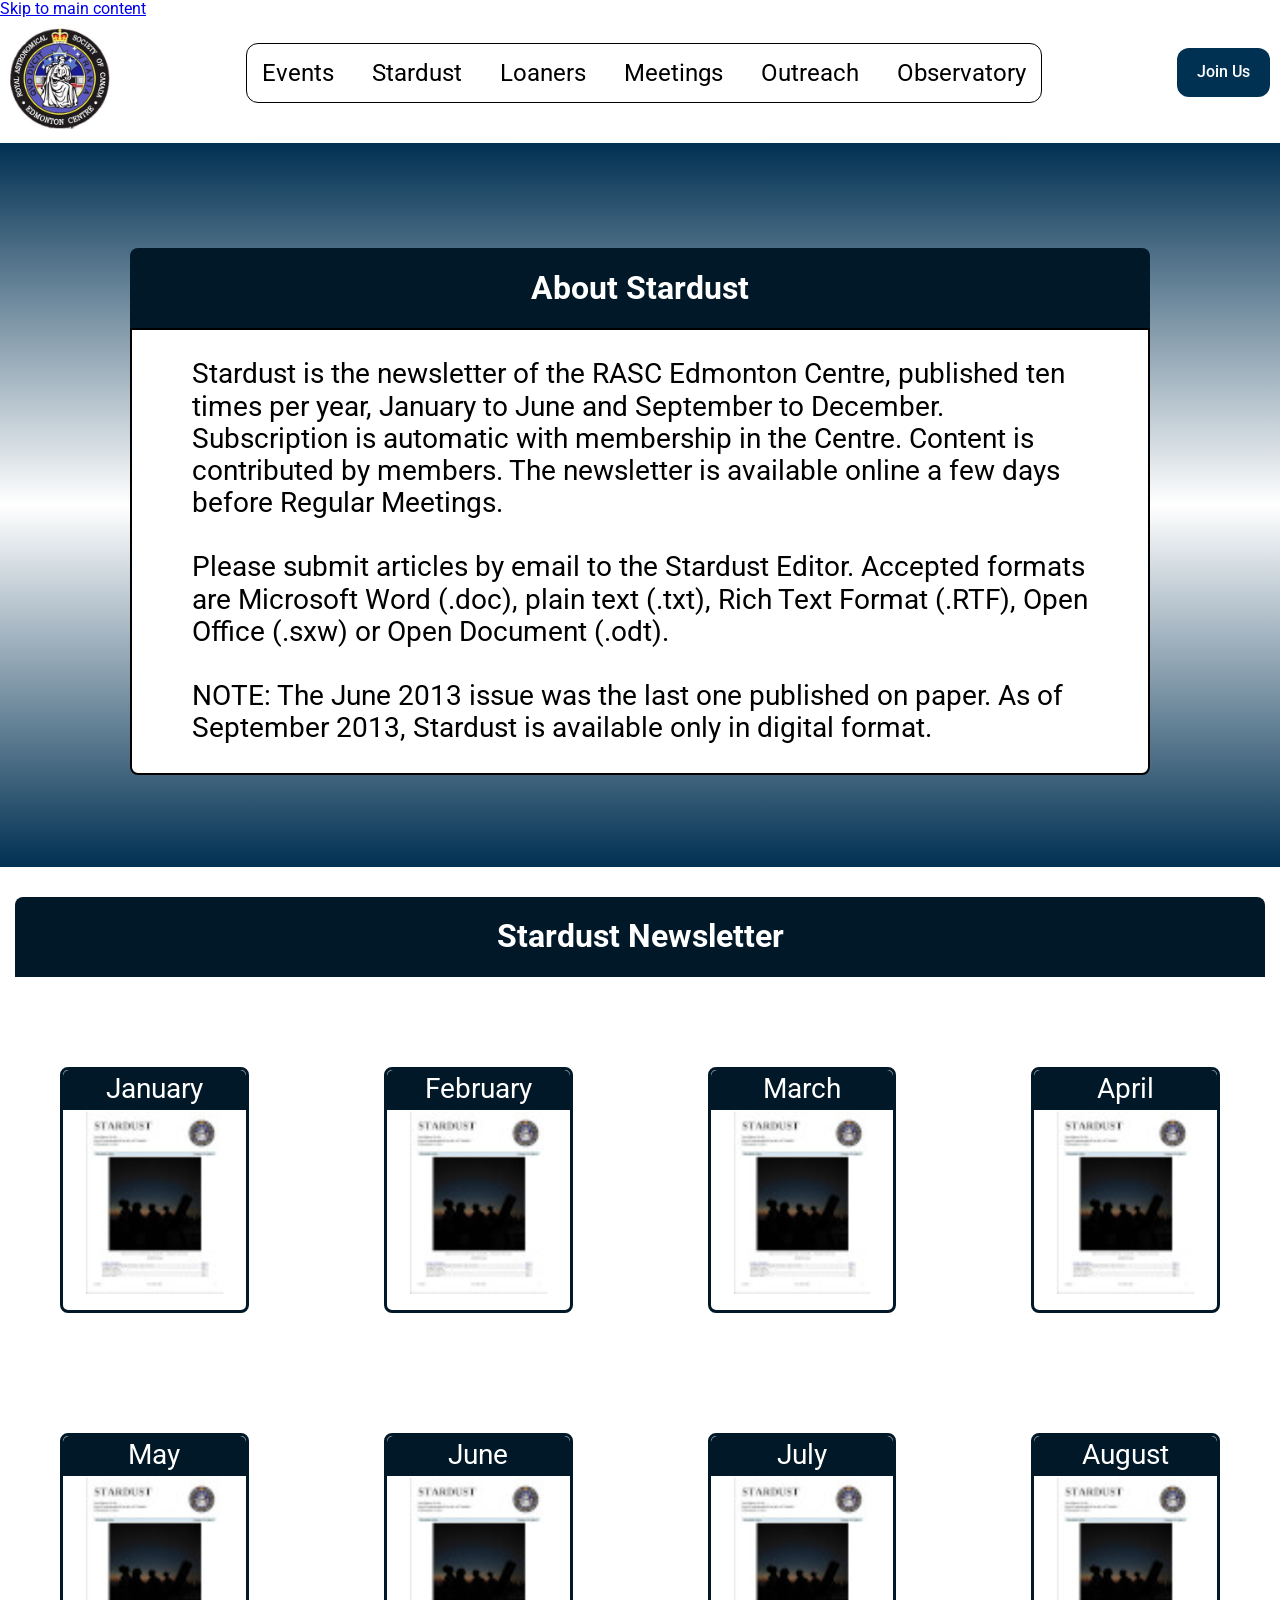
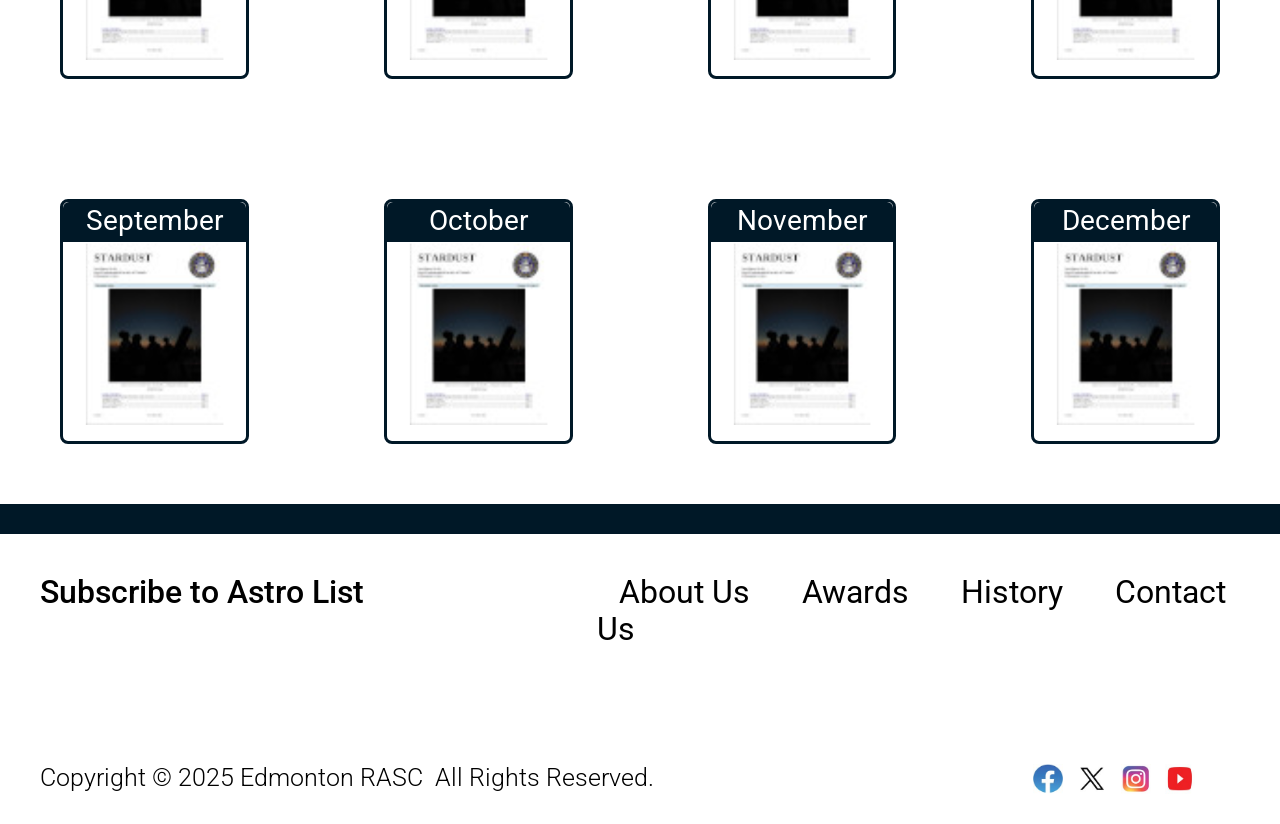
<file: stardust.html>
<!DOCTYPE html>
<html lang="en">
<head>
	<meta charset="utf-8">
	<meta name="viewport" content="width=device-width, initial-scale=1">
	<title>RASC Edmonton</title>
<meta name="description" content="Stardust, the RASC Edmonton newsletter, with a month-by-month archive.">

	<!-- styles -->
	<link rel="stylesheet" type="text/css" href="normalize.css">
	<link rel="stylesheet" type="text/css" href="layout.css">
	<link rel="stylesheet" type="text/css" href="style.css"> 

	<!-- fonts -->
	<link rel="preconnect" href="https://fonts.googleapis.com">
	<link rel="preconnect" href="https://fonts.gstatic.com" crossorigin>
	<link href="https://fonts.googleapis.com/css2?family=Roboto:ital,wght@0,100..900;1,100..900&family=Space+Grotesk:wght@300..700&display=swap" rel="stylesheet">

</head>
<body>
  <a href="#main" class="skip-link">Skip to main content</a>

	<!-- header start -->
	<header>

		<div class="nav-wrap">
			<div>
				<a href="home.html"><img src="images/rasc-edmonton-logo.jpg" style="width: 100px;" alt="RASC Edmonton Centre home"></a>
			</div>

			<div class="nav-border">
				<nav>
					<ul>
						<li><a href="event.html" class="nav-link">Events</a></li>
						<li><a href="stardust.html" class="nav-link">Stardust</a></li>
						<li><a href="loaners.html" class="nav-link">Loaners</a></li>
						<li><a href="home.html" class="nav-link">Meetings</a></li>
						<li><a href="home.html" class="nav-link">Outreach</a></li>
						<li><a href="home.html" class="nav-link">Observatory</a></li>
					</ul>
				</nav>
			</div>

			<div class="btn-join-padding align-center">
				<button class="button-join self-start" type="submit">Join Us</button>
			</div>
		</div>

	</header>
	<!-- header end -->

	<main id="main">
		
		<!-- about stardust start-->
		<section>

			<div class="container telescope-bg">
				<br><br><br>
				<div class="row gen-info-card-header">
					<div class="col col-lg-12">
						<h1 class="text-white text-center">About Stardust</h1>
					</div>
				</div>
				<div class="row">
					<div class="col col-lg-12 telescope-card-child bg-color-white text-black">
						<p>
							Stardust is the newsletter of the RASC Edmonton Centre, published ten times per year, 
							January to June and September to December. Subscription is automatic with membership 
							in the Centre. Content is contributed by members. The newsletter is available online a few 
							days before Regular Meetings.<br><br>

							Please submit articles by email to the Stardust Editor. Accepted formats are Microsoft 
							Word (.doc), plain text (.txt), Rich Text Format (.RTF), Open Office (.sxw) or Open Document 
							(.odt).<br><br>

							NOTE: The June 2013 issue was the last one published on paper. As of September 2013, Stardust is available
							only in digital format.
						</p>
					</div>
				</div>
				<br><br><br><br><br>
			</div>

		</section>
		<!-- about stardust end -->

		<!-- newsletter start -->
		<section class="section-padding">

			<div class="container">

				<div class="row newsletter-header">
					<div class="col col-lg-12">
						<h1 class="text-white text-center">Stardust Newsletter</h1>
					</div>
				</div>

				<div class="row newsletter">
					<div class="newsletter-col">
						<div class="row newsletter-card-header">
							<div class="col col-lg-12">
								<p class="text-white text-center margin-zero">January</p>
							</div>
						</div>
						<div class="row newsletter-box">
							<div class="col col-lg-12">
								<img src="images/stardust-newsletter-cover.png" class="newsletter-img" alt="Stardust newsletter cover, January issue">
							</div>
						</div>
					</div>
					<div class="newsletter-col">
						<div class="row newsletter-card-header">
							<div class="col col-lg-12">
								<p class="text-white text-center margin-zero">February</p>
							</div>
						</div>
						<div class="row newsletter-box">
							<div class="col col-lg-12">
								<img src="images/stardust-newsletter-cover.png" class="newsletter-img" alt="Stardust newsletter cover, February issue">
							</div>
						</div>
					</div>
					<div class="newsletter-col">
						<div class="row newsletter-card-header">
							<div class="col col-lg-12">
								<p class="text-white text-center margin-zero">March</p>
							</div>
						</div>
						<div class="row newsletter-box">
							<div class="col col-lg-12">
								<img src="images/stardust-newsletter-cover.png" class="newsletter-img" alt="Stardust newsletter cover, March issue">
							</div>
						</div>
					</div>
					<div class="newsletter-col">
						<div class="row newsletter-card-header">
							<div class="col col-lg-12">
								<p class="text-white text-center margin-zero">April</p>
							</div>
						</div>
						<div class="row newsletter-box">
							<div class="col col-lg-12">
								<img src="images/stardust-newsletter-cover.png" class="newsletter-img" alt="Stardust newsletter cover, April issue">
							</div>
						</div>
					</div>
				</div>

				<div class="row newsletter">
					<div class="newsletter-col">
						<div class="row newsletter-card-header">
							<div class="col col-lg-12">
								<p class="text-white text-center margin-zero">May</p>
							</div>
						</div>
						<div class="row newsletter-box">
							<div class="col col-lg-12">
								<img src="images/stardust-newsletter-cover.png" class="newsletter-img" alt="Stardust newsletter cover, May issue">
							</div>
						</div>
					</div>
					<div class="newsletter-col">
						<div class="row newsletter-card-header">
							<div class="col col-lg-12">
								<p class="text-white text-center margin-zero">June</p>
							</div>
						</div>
						<div class="row newsletter-box">
							<div class="col col-lg-12">
								<img src="images/stardust-newsletter-cover.png" class="newsletter-img" alt="Stardust newsletter cover, June issue">
							</div>
						</div>
					</div>
					<div class="newsletter-col">
						<div class="row newsletter-card-header">
							<div class="col col-lg-12">
								<p class="text-white text-center margin-zero">July</p>
							</div>
						</div>
						<div class="row newsletter-box">
							<div class="col col-lg-12">
								<img src="images/stardust-newsletter-cover.png" class="newsletter-img" alt="Stardust newsletter cover, July issue">
							</div>
						</div>
					</div>
					<div class="newsletter-col">
						<div class="row newsletter-card-header">
							<div class="col col-lg-12">
								<p class="text-white text-center margin-zero">August</p>
							</div>
						</div>
						<div class="row newsletter-box">
							<div class="col col-lg-12">
								<img src="images/stardust-newsletter-cover.png" class="newsletter-img" alt="Stardust newsletter cover, August issue">
							</div>
						</div>
					</div>
				</div>

				<div class="row newsletter">
					<div class="newsletter-col">
						<div class="row newsletter-card-header">
							<div class="col col-lg-12">
								<p class="text-white text-center margin-zero">September</p>
							</div>
						</div>
						<div class="row newsletter-box">
							<div class="col col-lg-12">
								<img src="images/stardust-newsletter-cover.png" class="newsletter-img" alt="Stardust newsletter cover, September issue">
							</div>
						</div>
					</div>
					<div class="newsletter-col">
						<div class="row newsletter-card-header">
							<div class="col col-lg-12">
								<p class="text-white text-center margin-zero">October</p>
							</div>
						</div>
						<div class="row newsletter-box">
							<div class="col col-lg-12">
								<img src="images/stardust-newsletter-cover.png" class="newsletter-img" alt="Stardust newsletter cover, October issue">
							</div>
						</div>
					</div>
					<div class="newsletter-col">
						<div class="row newsletter-card-header">
							<div class="col col-lg-12">
								<p class="text-white text-center margin-zero">November</p>
							</div>
						</div>
						<div class="row newsletter-box">
							<div class="col col-lg-12">
								<img src="images/stardust-newsletter-cover.png" class="newsletter-img" alt="Stardust newsletter cover, November issue">
							</div>
						</div>
					</div>
					<div class="newsletter-col">
						<div class="row newsletter-card-header">
							<div class="col col-lg-12">
								<p class="text-white text-center margin-zero">December</p>
							</div>
						</div>
						<div class="row newsletter-box">
							<div class="col col-lg-12">
								<img src="images/stardust-newsletter-cover.png" class="newsletter-img" alt="Stardust newsletter cover, December issue">
							</div>
						</div>
					</div>
				</div>

			</div>

		</section>
		<!-- newsletter end -->

		<section class="footer">

				<div class="container">

					<div class="row footer-1-height">
						<div class="col col-lg-5 footer-subscribe">

							<label>Subscribe to Astro List</label>

						</div>

						<div class="col col-lg-7 footer-link">

							<label class="footer-link-margin">About Us</label> 
							<label class="footer-link-margin">Awards</label> 
							<label class="footer-link-margin">History</label> 
							<label class="footer-link-margin">Contact Us</label>

						</div>
					</div>

					<div class="row">
						<div class="col col-lg-10 footer-copyright">

							<label>Copyright © 2025 Edmonton RASC  All Rights Reserved.</label>

						</div>

						<div class="col col-lg-2">

							<img src="images/icon-facebook.jpg" class="social-icon" alt="Facebook">
							<img src="images/icon-x.jpg" class="social-icon" alt="X (formerly Twitter)">
							<img src="images/icon-instagram.jpg" class="social-icon" alt="Instagram">
							<img src="images/icon-youtube.jpg" class="social-icon" alt="YouTube">

						</div>
					</div>

				</div>


		</section>

	</main>

	<section>

	</section>

</body>
</html>
</file>
<file: layout.css>
.container {
	display: block;
	width: 100%;
}

.row {
	display: flex;             /* Makes the content run horizontally, instead of vertically */
	flex-wrap: wrap;           /* Makes the content wrap down if the elements inside are wider than the screen */
	align-content: stretch;    /* Makes the elements inside grow to the height of the container */
	margin: 0px 20px;
}

.margin-zero {
	margin: 0px;
}

.padding-zero {
	margin: 0px;
}

.padding-rent-btn {
	padding: 0 8px 6px 0;
}

.certi {
    display: flex;
    height: 115vh;
    gap: 20px;
    padding: 70px;
  }

  .certi-left-col {
    display: flex;
	flex: 1;
    flex-direction: column;
    gap: 20px;
  }

  .certi-left-item {
    flex: 1;
    border-radius: 8px;
	border-style: solid;
	border-color: #001827;
  }

  .certi-right-col {
    flex: 1;
    border-radius: 8px;
	border-style: solid;
	border-color: #001827;
  }

 /* event page  */
 .event {
    display: flex;
    gap: 20px;
    padding: 70px;
	flex-shrink: 0;
	flex-basis: auto;
  }

  .event-left-row-1 {
    display: flex;
	flex: 1;
    flex-direction: column;
    gap: 20px;
	max-height: 416px;
	flex-shrink: 0;
  }

  .event-left-row-2 {
    display: flex;
	flex: 1;
    flex-direction: column;
    gap: 20px;
	/* max-height: 780px; */
	flex-shrink: 0;
  }

  .event-left-item {
    flex: 1;
    border-radius: 8px;
	border-style: solid;
	border-color: #001827;
  }

  .event-right-col {
    flex: 1;
    border-radius: 8px;
	border-style: solid;
	border-color: #001827;
	flex-shrink: 0;
  }

/* telescope card */
.telescope {
    display: flex;
    gap: 80px;
    padding: 70px;
	max-height: 560px;
  }

  .telescope-left-col {
    display: flex;
	flex: 2;
    flex-direction: column;
    gap: 20px;
	max-height: 560px;
  }

  .telescope-left-item {
    flex: 1;
    border-radius: 8px;
	border-style: solid;
	border-color: #001827;
  }

  .telescope-right-col {
    flex: 1;
    border-radius: 8px;
	border-style: solid;
	border-color: #001827;
	max-height: 560px;
  }

  .newsletter {
	display: flex;
    gap: 135px;
    padding: 60px 25px 60px 25px;
  }

 .newsletter-col {
    flex: 1;
	max-width: 25%;
    border-radius: 8px;
	border-style: solid;
	border-color: #001827;
  }


.contact-form {
	display: grid;
	grid-template-columns: 50% 50%;
	grid-template-rows: 90px 90px 1fr;
	gap: 60px;
	padding: 0 100px 0 50px;
}

.span-contact-2 {
	grid-column: span 2;
}

.section-padding {
	padding: 0px 15px;
}

.position-relative {
	position: relative;
}

.sub-header {
	display: block;
}

.contact-btn-margin {
	margin: 40px;
}

/* column start */
.col {
	flex-grow: 1;
	flex-shrink: 1;
	flex-basis: 0%;
	padding: 0px 20px;
}

.col-lg-1 {
	max-width: 8.33%;
}

.col-lg-2 {
	max-width: 16.67%;
}

.col-lg-3 {
	max-width: 25%;
}

.col-lg-4 {
	max-width: 33.33%;
}

.col-lg-5 {
	max-width: 41.67%;
}

.col-lg-6 {
	max-width: 50%;
}

.col-lg-7 {
	max-width: 58.33%;
}

.col-lg-8 {
	max-width: 66.67%;
}

.col-lg-9 {
	max-width: 75%;
}

.col-lg-10 {
	max-width: 83.33%;
}

.col-lg-11 {
	max-width: 91.67%;
}

.col-lg-12 {
	max-width: 100%;
}
/* column end */

/* mobile column start */
@media screen and (max-width: 478px) {

	.col-sm-1 {
		flex: 0 0 8.33%;
		max-width: 8.33%;
	}

	.col-sm-2 {
		flex: 0 0 16.67%;
		max-width: 16.67%;
	}

	.col-sm-3 {
		flex: 0 0 25%;
		max-width: 25%;
	}

	.col-sm-4 {
		flex: 0 0 33.33%;
		max-width: 33.33%;
	}

	.col-sm-5 {
		flex: 0 0 41.67%;
		max-width: 41.67%;
	}

	.col-sm-6 {
		flex: 0 0 50%;
		max-width: 50%;
	}

	.col-sm-7 {
		flex: 0 0 58.33%;
		max-width: 58.33%;
	}

	.col-sm-8 {
		flex: 0 0 66.67%;
		max-width: 66.67%;
	}

	.col-sm-9 {
		flex: 0 0 75%;
		max-width: 75%;
	}

	.col-sm-10 {
		flex: 0 0 83.33%;
		max-width: 83.33%;
	}

	.col-sm-11 {
		flex: 0 0 91.67%;
		max-width: 91.67%;
	}

	.col-sm-12 {
		flex: 0 0 100%;
		max-width: 100%;
	}

}
/* mobile column end */
</file>
<file: style.css>
body {
	font-family: "Roboto", sans-serif;
	color: black;
	background-color: white;
}

/* background color */
.bg-color-dark-blue {
	background-color: #001827;
}

.bg-color-light-blue {
	background-color: #003052;
}

.bg-color-white {
	background-color: white;
}

.feture-post-bg {
	min-height: 3100px;
	background-image: linear-gradient(#003052,#FFFFFF,#003052);
}

.fpost-card-header {
	min-height: 120px;
	background-color: #001827;
	border-radius: 8px 8px 0 0;
}

.fpost-card-child {
	background-color: white;
	min-height: 700px;
	border: 2px;
	border-style: solid;
	border-radius: 0 0 8px 8px;
	font-size: 40px;
	padding: 0 60px 0 60px;
}

.fpost-card-child-p {
	min-height: 540px;
}

.gen-info-card-header {
	min-height: 80px;
	background-color: #001827;
	border-radius: 8px 8px 0 0;
	margin: 50px 130px 0 130px;
}

.gen-info-card-child {
	background-color: white;
	min-height: 700px;
	border: 2px;
	border-style: solid;
	border-radius: 0 0 8px 8px;
	font-size: 28px;
	padding: 0 60px 0 60px;
	margin: 0 110px 0 110px;
}

/* telescope */

.telescope-bg {
	/* min-height: 4000px; */
	background-image: linear-gradient(#003052,#FFFFFF,#003052);
}

.telescope-card-child {
	background-color: white;
	/* min-height: 700px; */
	border: 2px;
	border-style: solid;
	border-radius: 0 0 8px 8px;
	font-size: 28px;
	padding: 0 60px 0 60px;
	margin: 0 110px 0 110px;
}

/* stardust */
.newsletter-header {
	min-height: 80px;
	background-color: #001827;
	border-radius: 8px 8px 0 0;
	margin: 30px 0 30px 0;
}

.newsletter-card-header {
	width: 100%;
	margin: 0px;
	height: 40px;
	background-color: #001827;
	border-radius: 6px 6px 0 0;
	font-size: 28px;
    font-weight: 400;
	align-items: center;
	/* margin: 50px 130px 0 130px; */
}

/* text colors */
.text-white {
	color: white;
}

.text-black {
	color: black;
}

.text-dark-blue {
	color: #001827;
}

.text-light-blue {
	color: #003052;
}

/* text layouts */
.text-right {
	text-align: right;
}

.text-center {
	text-align: center;
}

.padding-20 {
	padding: 20px;
}

.padding-b-90 {
	padding-bottom: 90px;
}

/* text styles */
.text-bold-6 {
	font-weight: 600;
}

.text-size-m {
	font-size: medium;
}

.text-size-40 {
	font-size: 40px;
}

.text-size-50 {
	font-size: 50px;
}

.text-size-60 {
	font-size: 60px;
}

.text-size-100 {
	font-size: 100px;
}

.text-size-75 {
	font-size: 75px;
}

.fposts-title {
	font-size: 90px;
	font-weight: 800;
	color: white;
	text-align: center;
	margin: 20px 0 0 0;
}

.contact-title {
	font-size: 115px;
	font-weight: 400;
	color: #001827;
	text-align: center;
}

.certi-title {
	text-align: center;
	color: white;
	background-color: #003052;
	height: 80px;
}

.certi-text {
	margin: 10px 20px 0 20px;
	font-size: 20px;
	font-weight: 500;
	text-align: justify;
	color: #001827;
	line-height: 32px;
	letter-spacing: 0.6px;
}

.certi-link {
	margin: 20px 15px 8px 0;
	font-size: 24px;
	font-weight: 500;
	text-align: right;
	color: #001827;
}

.newsletter-box {
	margin: 0px;
	height: auto;
}

/* align items */
.align-center {
	align-items: center;
}

/* image styles */
.img-full {
	display: block;
	width: 100%;
}

/* navigation */
header {
	background-color: white;
}

.nav-wrap {
	display: flex;
	flex-direction: row;
	justify-content: space-between;
	padding: 10px;
}

nav li {
	list-style: none;
	padding-left: 0px;
	font-weight: 400;
	font-size: 24px;
}

nav ul {
	display: flex;
	justify-content: space-evenly;
	gap: 38px;
	padding-left: 15px;
	padding-right: 15px;
}

.nav-link {
	color: black;
	text-decoration: none;
}

.nav-link:hover {
	background-color: #001827;
	color: white;
}

.nav-border {
	border: 1px solid black;
	border-radius: 12px;
	max-height: 58px;
	margin-top: 15px;
}

/* button */
.button-join {
	display: inline-block;
	color: white;
	padding: 15px 20px;
	background-color: #003052;
	text-decoration: none;
	font-weight: 500;
	transition: background 0.2s ease;
	border: none;
	border-radius: 12px;
	width: 100%;
}

.btn-join-padding {
	padding-top: 20px;
}

.button-contact {
	display: inline-block;
	color: white;
	padding: 15px 0px;
	background-color: #003052;
	text-decoration: none;
	font-weight: 500;
	transition: background 0.2s ease;
	border: none;
	border-radius: 12px;
	width: 100%;
}

.button-donate {
	display: inline-block;
	color: white;
	padding: 15px 15px;
	background-color: #003052;
	text-decoration: none;
	font-weight: 500;
	transition: background 0.2s ease;
	border: none;
	border-radius: 12px;
	width: 100%;
}

.button-continue {
	display: inline-flex;
	align-items: center;
	justify-content: center;
	color: white;
	padding: 0 24px;
	background-color: #003052;
	text-decoration: none;
	text-align: center;
	white-space: nowrap;
	font-weight: 400;
	transition: background 0.2s ease;
	border: none;
	border-radius: 12px;
	min-width: 235px;
	height: 60px;
	font-size: 25px;
}

.button-rent {
	display: inline-block;
	color: white;
	padding: 10px 10px;
	background-color: #003052;
	text-decoration: none;
	font-weight: 400;
	transition: background 0.2s ease;
	border: none;
	border-radius: 12px;
	width: 135px;
	height: 50px;
	font-size: 25px;
}

.button-na {
	display: inline-block;
	color: white;
	padding: 10px 10px;
	background-color: #003052;
	text-decoration: none;
	font-weight: 400;
	transition: background 0.2s ease;
	border: none;
	border-radius: 12px;
	width: 185px;
	height: 50px;
	font-size: 25px;
	opacity: 50%;text-align: center;
}

/* input fields */
.input-search {
	width: 100%;
	border-style: solid;
	border-color: #D9D9D9;
	border-radius: 8px;
	height: 40px;
	background-color: #D9D9D9;
}

.input-contact-lbl {
	color: #001827;
	display: block;
	margin-bottom: 8px;
	font-size: 32px;
	font-weight: 700;
}

.input-contact {
	/* width: 65%; */
	border-style: solid;
	border-color: #001827;
	border-width: 1px;
	border-radius: 8px;
	height: 60px;
}

.width-half {
	width: 50%;
}

.width-full {
	width: 100%;
}

.input-contact-msg {
	border-style: solid;
	border-color: #001827;
	border-width: 1px;
	border-radius: 8px;
	padding: 4px 8px;
	height: 300px;
}

.input-contact::placeholder {
  color: #001827;
  font-size: 28px;
  opacity: 80%;
  padding-left: 20px;
  padding-top: 20px;
}

.input-contact-msg::placeholder {
  color: #001827;
  font-size: 28px;
  opacity: 80%;
  padding-left: 20px;
  padding-top: 20px;
}

.certi-img {
	height: 80px;
	width: 80px;
	margin: 15px 10px 15px 10px;
}

.certi-img-left {
	height: 80px;
	width: 80px;
	margin: 15px 10px 15px 80px;
}

.certi-img-right {
	height: 80px;
	width: 80px;
	margin: 15px 80px 15px 10px;
}

.hero-img {
	background-image: url(images/hero-edmonton-skyline-aurora.webp);
	height: 1150px;
	background-size: cover;
	margin-top: 15px;
	background-position: bottom;
}

.astrospheric-img {
	background-image: url(images/astrospheric-forecast.png);
	height: 1195px;
	width: 560px;
	background-size: cover;
}

.hero-text {
  position: absolute;
  top: 50%;
  left: 50%;
  transform: translate(-50%, -50%);
  color: white;
}

.telescope-img {
	/* background-image: url(images/telescope-skywatcher-newtonian.jpg); */
	height: 100%;
	width: 100%;
	background-size: auto;
	object-fit: cover;
	background-repeat: round;
}

.newsletter-img {
	height: 100%;
	width: 100%;
	/* background-size: cover; */
}

.footer {
	min-height: 250px;
	border-top-style: solid;
	border-top-width: 30px;
	border-color: #001827;
	padding: 40px 0 0 0;
}

.footer-link {
	font-size: 32px;
}

.footer-subscribe {
	font-size: 32px;
	font-weight: 500;
}

.footer-link-margin {
	margin: 0 22px 0 22px;
}

.footer-copyright {
	font-size: 25px;
	font-weight: 300;
}

.social-icon {
	height: 30px;
	width: 30px;
	margin-right: 10px;
}

.footer-1-height {
	height: 190px;
}

/* event page */

.search-margin {
	margin-bottom: 25px;
}

.event-cal {
	height: 380px;
	width: 416px;
}

.events-bg {
	background-image: linear-gradient(#003052,#006CB8);
	margin-top: -20px;
	padding-bottom: 25px;
}
.event-card {
	border: 4px;
	border-style: solid;
	border-radius: 8px 8px 0 0;
	border-bottom: 0px;
}
.event-card-title {
	color: #001827;
	background-color: white;
}

.event-btn {
	display: inline-block;
	color: #001827;
	padding: 15px 20px;
	background-color: white;
	text-decoration: none;
	font-weight: 500;
	transition: background 0.2s ease;
	border: none;
	border-radius: 12px;
	width: 100%;
}

.event-btn:hover {
	background-color: #003052;
	color: white;
}

.event-name {
	margin: 0px;
    min-height: 80px;
    padding: 10px;
}

.larger-font {
	font-size: larger;
}
</file>
